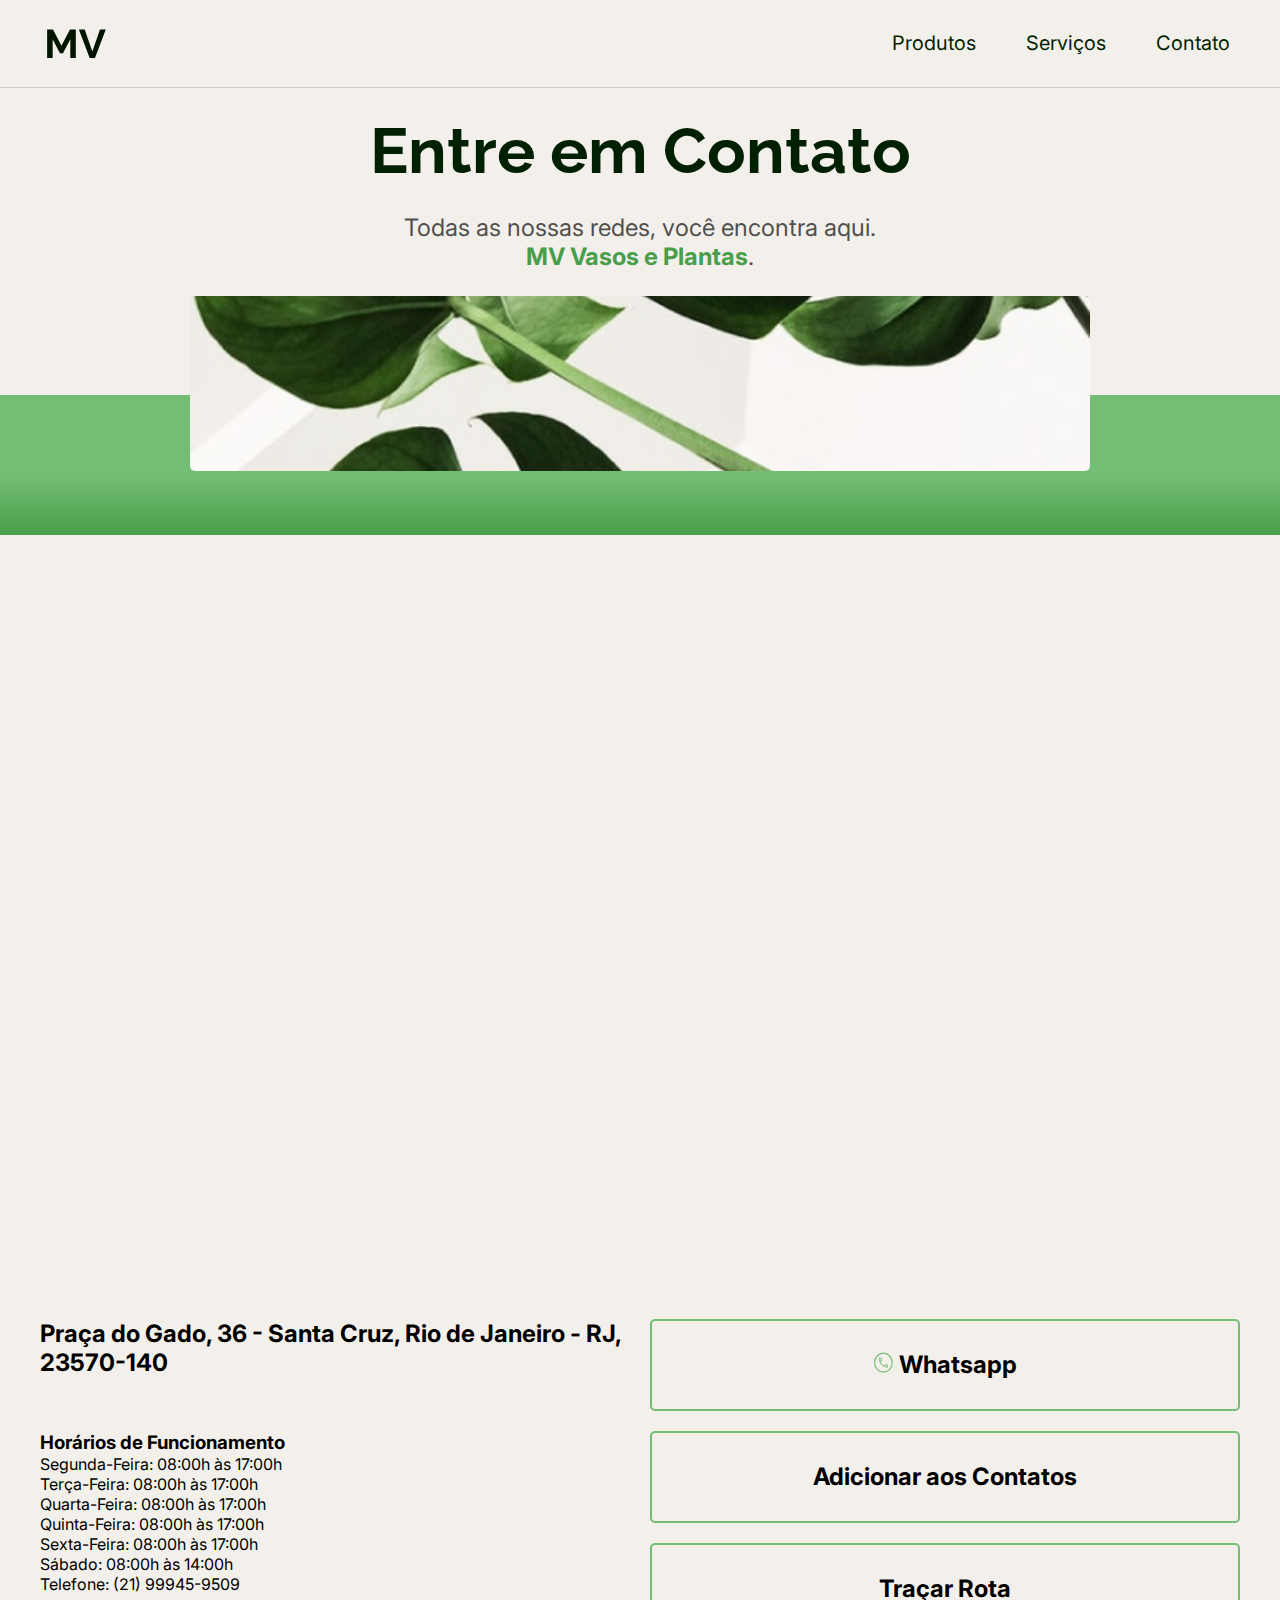
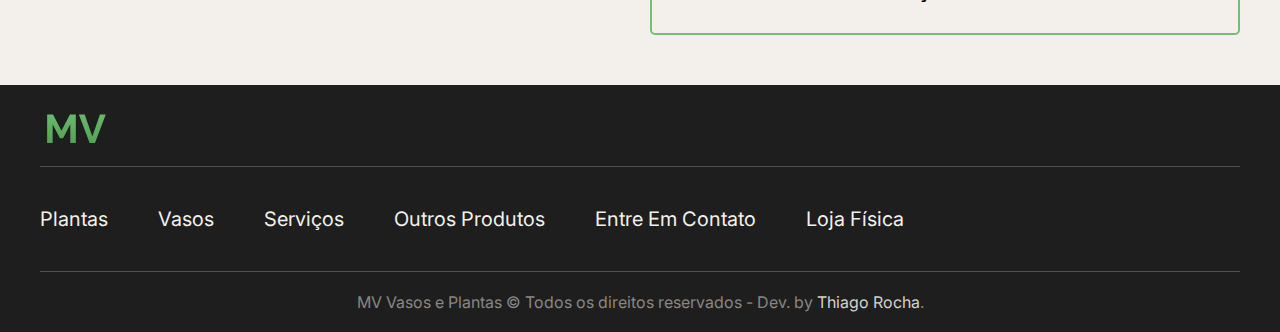
<file: contato.html>
<!DOCTYPE html>
<html lang="pt-br">

<head>
  <meta charset="UTF-8">
  <meta http-equiv="X-UA-Compatible" content="IE=edge">
  <meta name="viewport" content="width=device-width, initial-scale=1.0">
  <title>MV Vasos e Plantas - Outros Produtos</title>
  <link rel="stylesheet" href="./css/style.css">
  <link rel="shortcut icon" href="media/favcon-MV.svg" type="image/x-icon">
  <link rel="preconnect" href="https://fonts.googleapis.com">
  <link rel="preconnect" href="https://fonts.gstatic.com" crossorigin>
  <link href="https://fonts.googleapis.com/css2?family=Inter:wght@400;500;700&family=Raleway:wght@400;500;700&display=swap" rel="stylesheet">
</head>

<body>
  <header>
    <div class="header center">
      <picture class="image"><a href="./index.html"><img src="media/Logo-MV.svg" alt="Logo MV Vasos e Plantas"></a></picture>
      <nav id="nav">
        <button id="btn-mobile">Menu
          <span id="hamburger"></span>
        </button>
        <ul id="menu">
          <li data-dropdown>
            <a href="./index.html#produtos">Produtos</a>
            <ul class="dropdown-menu">
              <li><a href="./plantas.html">Plantas</a></li>
              <li><a href="./vasos.html">Vasos</a></li>
              <li><a href="./outros.html">Outros Produtos</a></li>
            </ul>
          </li>
          <li><a href="servicos.html">Serviços</a></li>
          <li><a href="contato.html">Contato</a></li>
        </ul>

        <ul id="menu-mobile">
          <li><a href="./plantas.html">Plantas</a></li>
          <li><a href="./vasos.html">Vasos</a></li>
          <li><a href="./outros.html">Outros Produtos</a></li>
          <li><a href="servicos.html">Serviços</a></li>
          <li><a href="contato.html">Contato</a></li>
        </ul>
      </nav>
    </div>
  </header>
  <section class="intro-bg">
    <div class="intro center">
      <h1>Entre em Contato</h1>
      <p>Todas as nossas redes, você encontra aqui.<br><strong>MV Vasos e Plantas</strong>.</p>
      <picture><img src="media/foto-index.jpg" alt="PLanta no fundo branco"></picture>
    </div>
  </section>
  <section class="verde-bg">
    <div class="verde center">
    </div>
  </section>
  <section class="contato center">
    <div class="mapa">
      <iframe src="https://www.google.com/maps/embed?pb=!1m18!1m12!1m3!1d3675.0407083208493!2d-43.6871804!3d-22.9118693!2m3!1f0!2f0!3f0!3m2!1i1024!2i768!4f13.1!3m3!1m2!1s0x9bfb13e79abc11%3A0x31d3f021589fa83!2sMV%20Vasos%20e%20Plantas!5e0!3m2!1spt-BR!2sbr!4v1666375161666!5m2!1spt-BR!2sbr" width="1200" height="680" style="border:0;" allowfullscreen="" loading="lazy" referrerpolicy="no-referrer-when-downgrade"></iframe>
    </div>

    <div class="contato-grid">
      <div class="endereco">
        <a target="_blank" href="https://goo.gl/maps/PfsKsEME7RUSa6EG8">Praça do Gado, 36 - Santa Cruz, Rio de Janeiro - RJ, 23570-140</a>
      </div>
      <div class="horarios">
        <h3>Horários de Funcionamento</h3>
        <ul>
          <li>Segunda-Feira: 08:00h às 17:00h</li>
          <li>Terça-Feira: 08:00h às 17:00h</li>
          <li>Quarta-Feira: 08:00h às 17:00h</li>
          <li>Quinta-Feira: 08:00h às 17:00h</li>
          <li>Sexta-Feira: 08:00h às 17:00h</li>
          <li>Sábado: 08:00h às 14:00h</li>
          <li class="tel-li">Telefone: (21) 99945-9509</li>
        </ul>
      </div>
      <div class="whatsapp">
        <a target="_blank" href="https://api.whatsapp.com/send/?phone=5521999459509&text&type=phone_number&app_absent=0"><span><img src="media/SVG/Whats.svg" alt="Whatsapp MV Vasos e Plantas"></span>Whatsapp</a>
      </div>
      <div class="telefone">
        <a href="tel:+5521999459509">Adicionar aos Contatos</a>
      </div>
      <div class="rota">
        <a target="_blank" href="https://www.google.com.br/maps/dir//MV+Vasos+e+Plantas,+Pra%C3%A7a+do+Gado,+36+-+Santa+Cruz,+Rio+de+Janeiro+-+RJ,+23570-140/@-22.9118693,-43.6871804,17z/">Traçar Rota</a>
      </div>
    </div>
  </section>


  <footer class="footer-bg">
    <div class="footer center">
      <picture><a href="./index.html"><img src="media/Logo-clara-MV.svg" alt="Logo MV Vasos e Plantas"></a></picture>
      <div class="lista-footer">
        <ul>
          <li><a href="./plantas.html">Plantas</a></li>
          <li><a href="./vasos.html">Vasos</a></li>
          <li><a href="./servicos.html">Serviços</a></li>
          <li><a href="./outros.html">Outros Produtos</a></li>
          <li><a href="./contato.html">Entre Em Contato</a></li>
          <li><a href="https://goo.gl/maps/WBYjyccFQ9yGr5Ek7">Loja Física</a></li>
        </ul>
      </div>
      <p>MV Vasos e Plantas © Todos os direitos reservados - Dev. by <a href="https://dithan.github.io/" target="_blank">Thiago Rocha</a>.</p>
    </div>
  </footer>
  <script src="js/script.js"></script>
</body>

</html>
</file>
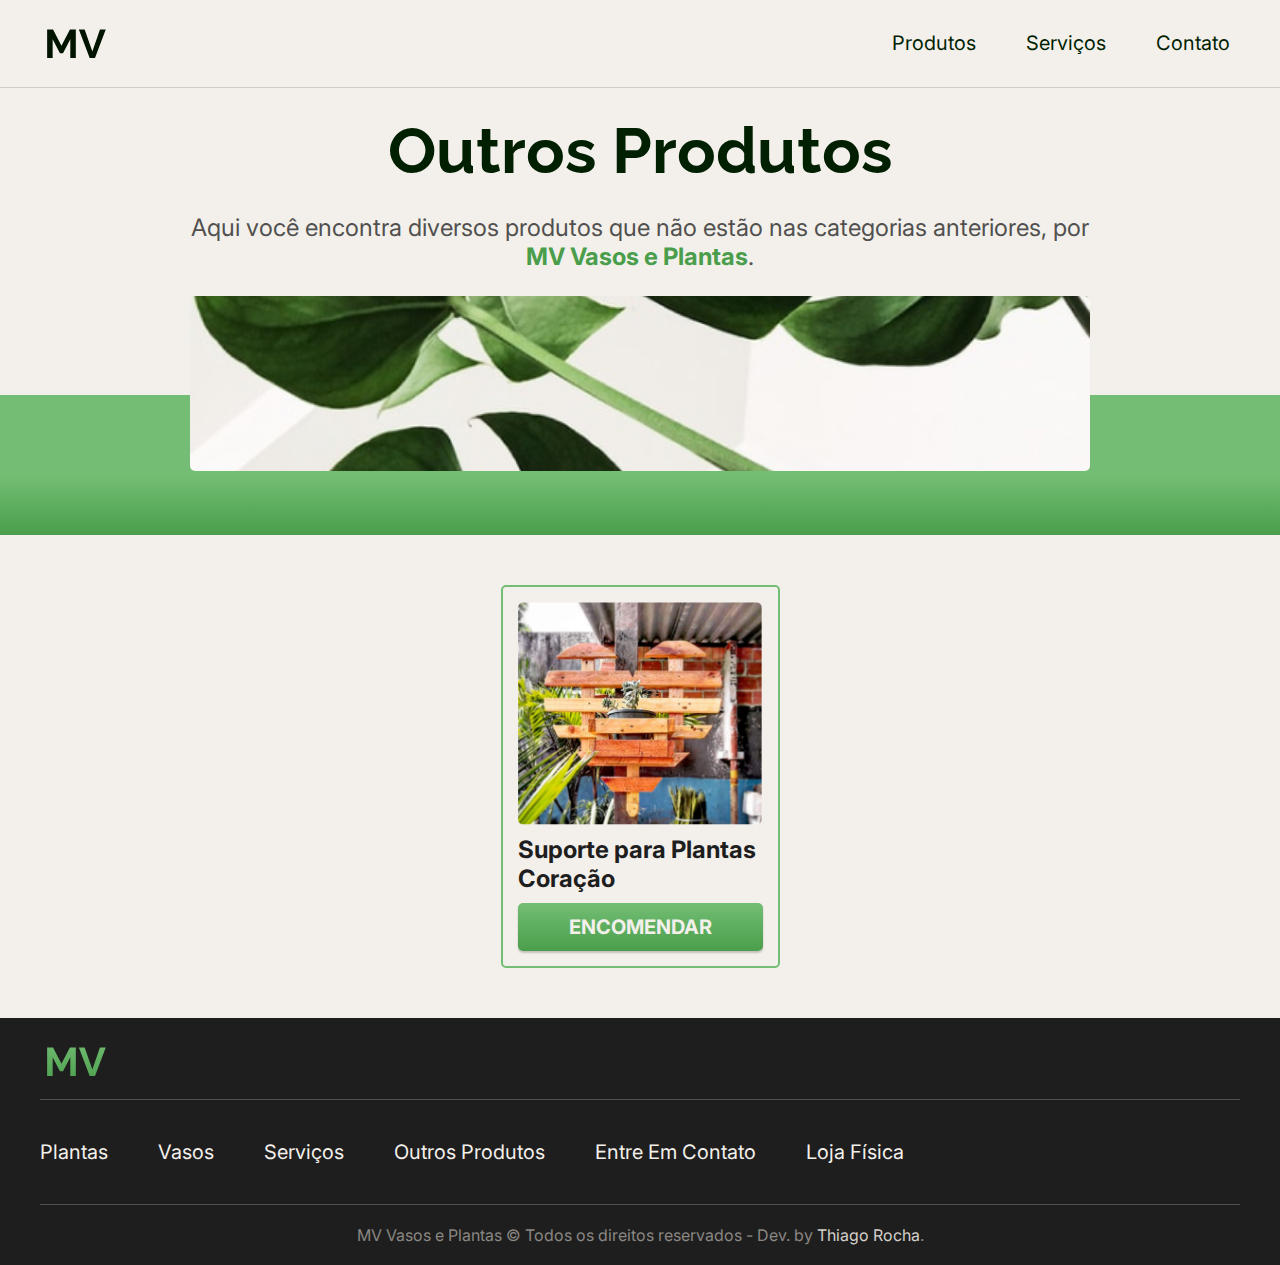
<file: outros.html>
<!DOCTYPE html>
<html lang="pt-br">

<head>
  <meta charset="UTF-8">
  <meta http-equiv="X-UA-Compatible" content="IE=edge">
  <meta name="viewport" content="width=device-width, initial-scale=1.0">
  <title>MV Vasos e Plantas - Outros Produtos</title>
  <link rel="stylesheet" href="./css/style.css">
  <link rel="shortcut icon" href="media/favcon-MV.svg" type="image/x-icon">
  <link rel="preconnect" href="https://fonts.googleapis.com">
  <link rel="preconnect" href="https://fonts.gstatic.com" crossorigin>
  <link href="https://fonts.googleapis.com/css2?family=Inter:wght@400;500;700&family=Raleway:wght@400;500;700&display=swap" rel="stylesheet">
</head>

<body>
  <header>
    <div class="header center">
      <picture class="image"><a href="./index.html"><img src="media/Logo-MV.svg" alt="Logo MV Vasos e Plantas"></a></picture>
      <nav id="nav">
        <button id="btn-mobile">Menu
          <span id="hamburger"></span>
        </button>
        <ul id="menu">
          <li data-dropdown>
            <a href="./index.html#produtos">Produtos</a>
            <ul class="dropdown-menu">
              <li><a href="./plantas.html">Plantas</a></li>
              <li><a href="./vasos.html">Vasos</a></li>
              <li><a href="./outros.html">Outros Produtos</a></li>
            </ul>
          </li>
          <li><a href="servicos.html">Serviços</a></li>
          <li><a href="contato.html">Contato</a></li>
        </ul>

        <ul id="menu-mobile">
          <li><a href="./plantas.html">Plantas</a></li>
          <li><a href="./vasos.html">Vasos</a></li>
          <li><a href="./outros.html">Outros Produtos</a></li>
          <li><a href="servicos.html">Serviços</a></li>
          <li><a href="contato.html">Contato</a></li>
        </ul>
      </nav>
    </div>
  </header>
  <section class="intro-bg">
    <div class="intro center">
      <h1>Outros Produtos</h1>
      <p>Aqui você encontra diversos produtos que não estão nas categorias anteriores, por<br><strong>MV Vasos e Plantas</strong>.</p>
      <picture><img src="media/foto-index.jpg" alt="PLanta no fundo branco"></picture>
    </div>
  </section>
  <section class="verde-bg">
    <div class="verde center">
    </div>
  </section>
  <section class="produtos-bg">
    <div class="produtos center">
      <div class="produto">
        <picture><img src="media/outros-produtos/suporte-vaso-coracao.png" alt="Suporte para Plantas Coração"></picture>
        <h3>Suporte para Plantas Coração</h3>
        <a class="button produto-button" href="https://wa.me/5521999459509?text=Olá,%20gostaria%20de%20encomendar%20Suporte%20para%20Plantas%20Coração">ENCOMENDAR</a>
      </div>

      <!-- <div class="produto">
        <picture><img src="media/outros-produtos/Terra.jpg" alt="Terra"></picture>
        <h3>Terra 2 Nome</h3>
        <a class="button produto-button" href="#">ENCOMENDAR</a>
      </div> -->

    </div>
  </section>
  <footer class="footer-bg">
    <div class="footer center">
      <picture><a href="./index.html"><img src="media/Logo-clara-MV.svg" alt="Logo MV Vasos e Plantas"></a></picture>
      <div class="lista-footer">
        <ul>
          <li><a href="./plantas.html">Plantas</a></li>
          <li><a href="./vasos.html">Vasos</a></li>
          <li><a href="./servicos.html">Serviços</a></li>
          <li><a href="./outros.html">Outros Produtos</a></li>
          <li><a href="#">Entre Em Contato</a></li>
          <li><a href="#">Loja Física</a></li>
        </ul>
      </div>
      <p>MV Vasos e Plantas © Todos os direitos reservados - Dev. by <a href="https://dithan.github.io/" target="_blank">Thiago Rocha</a>.</p>
    </div>
  </footer>
  <script src="js/script.js"></script>
</body>

</html>
</file>
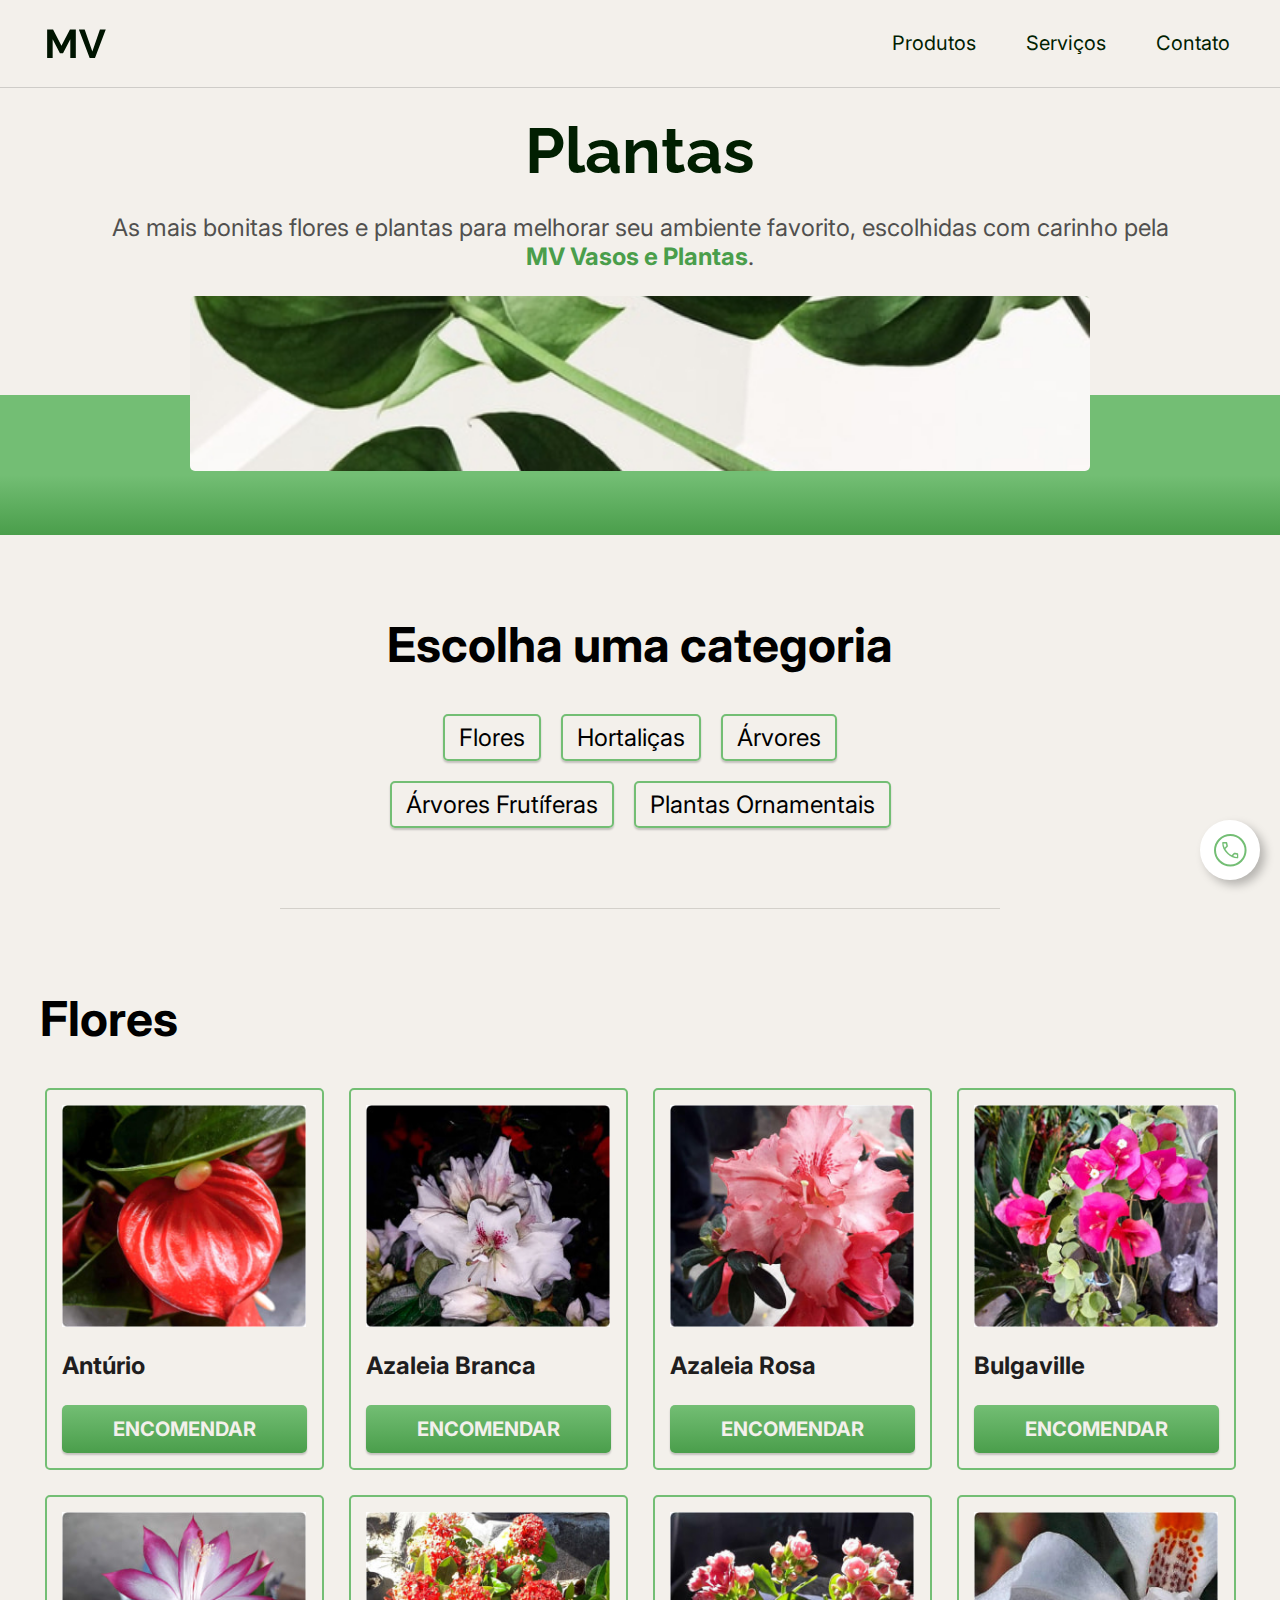
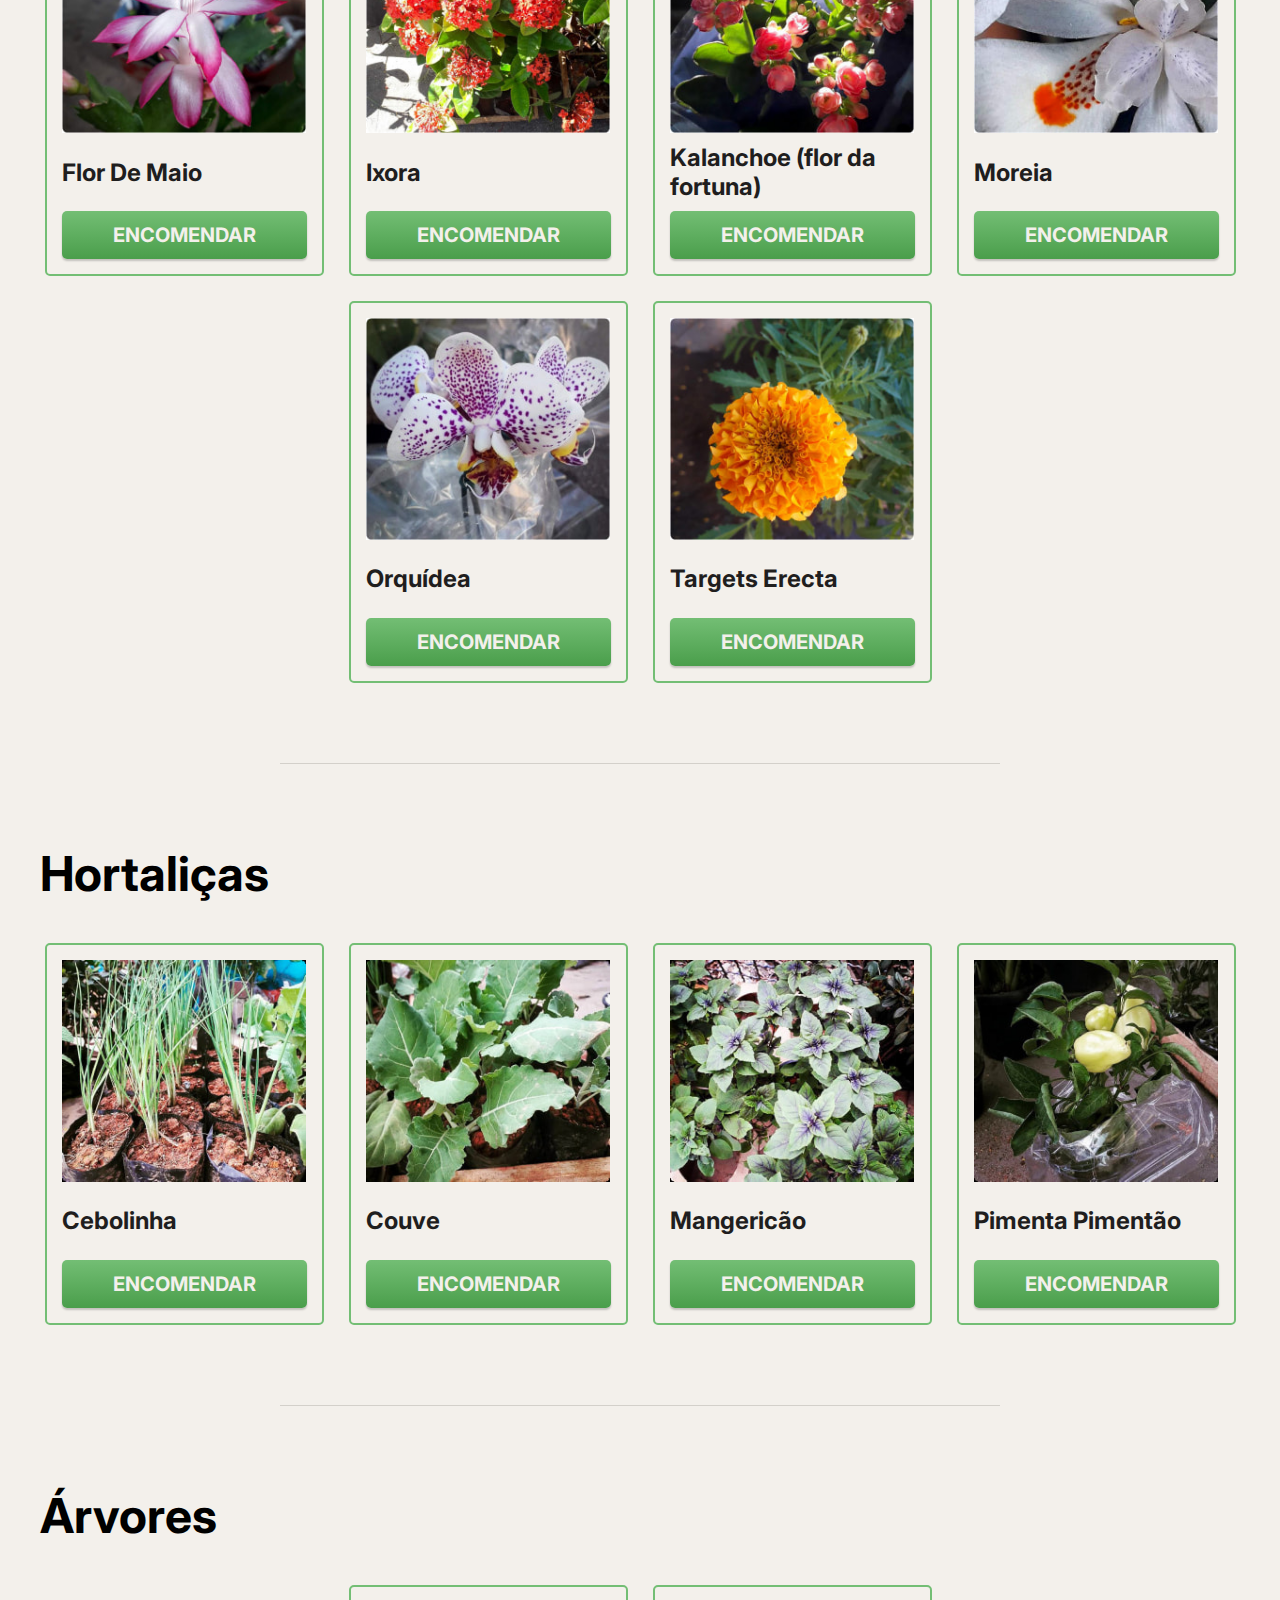
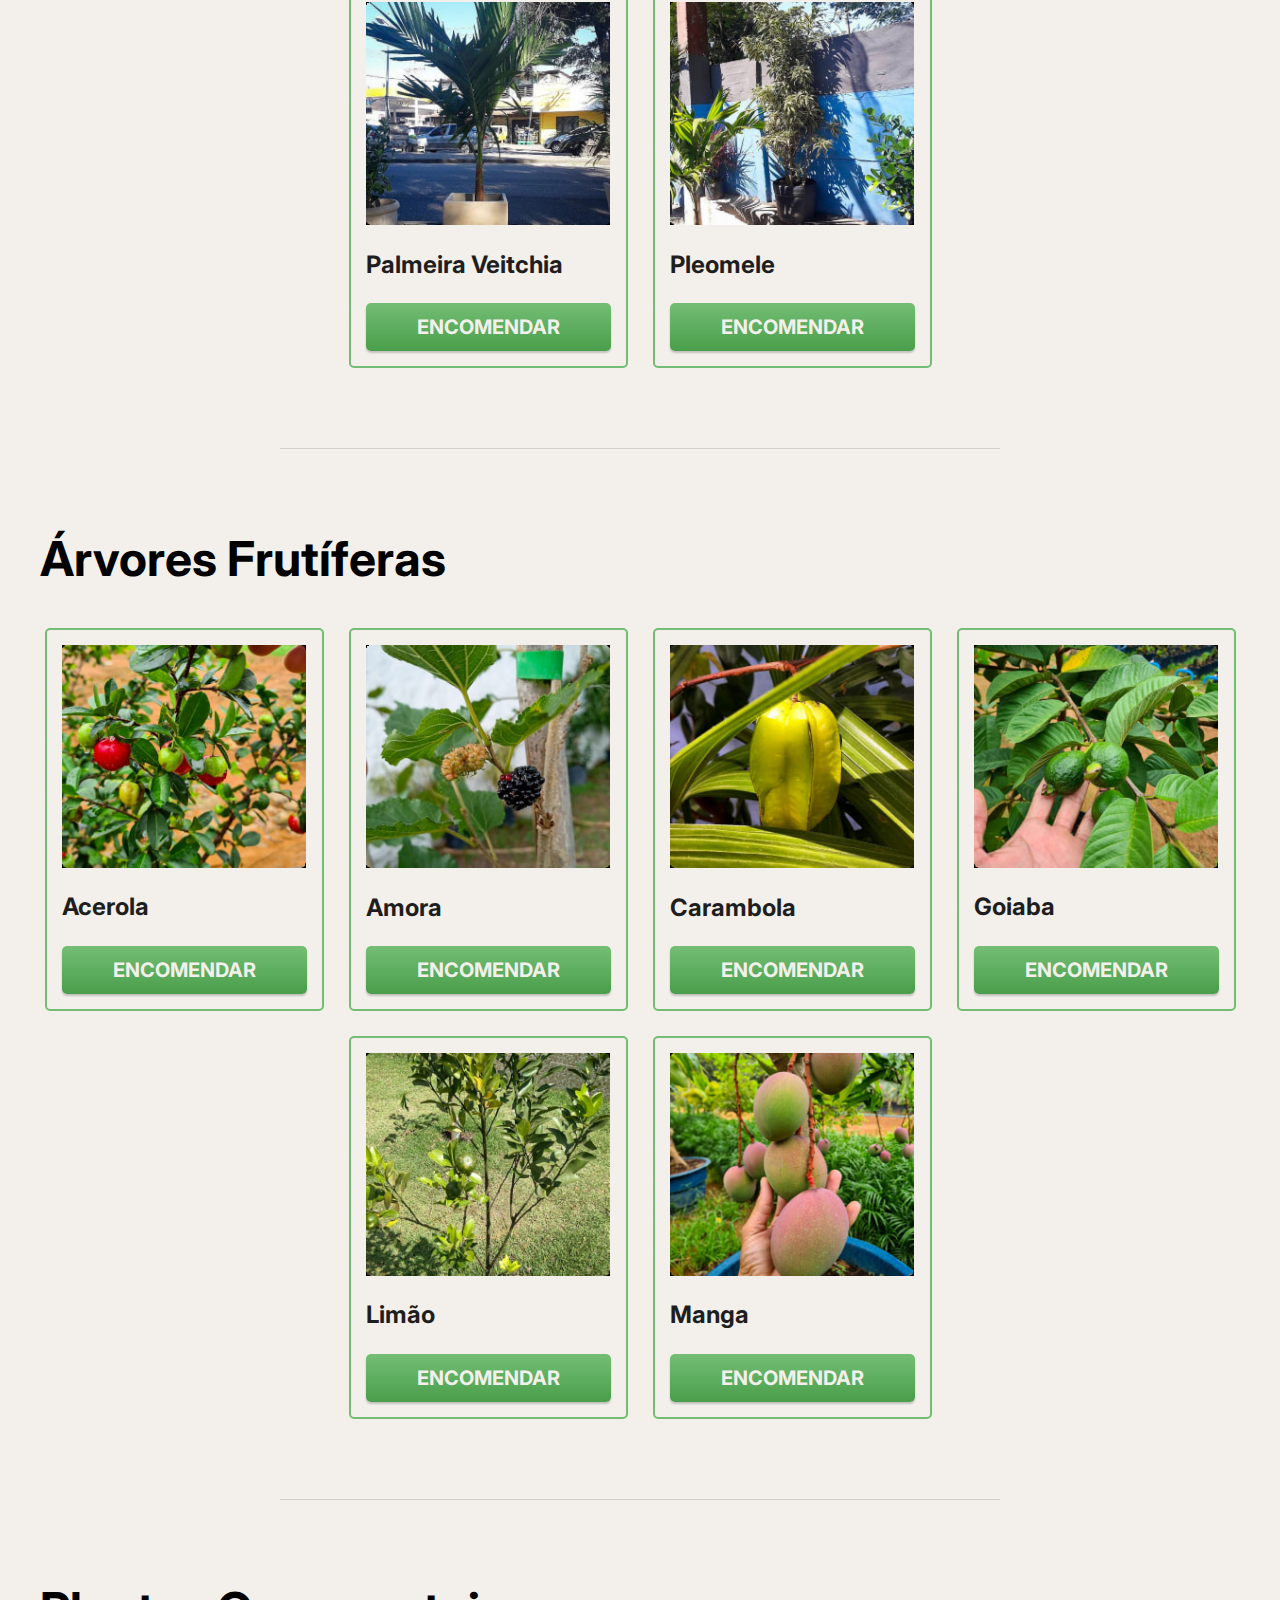
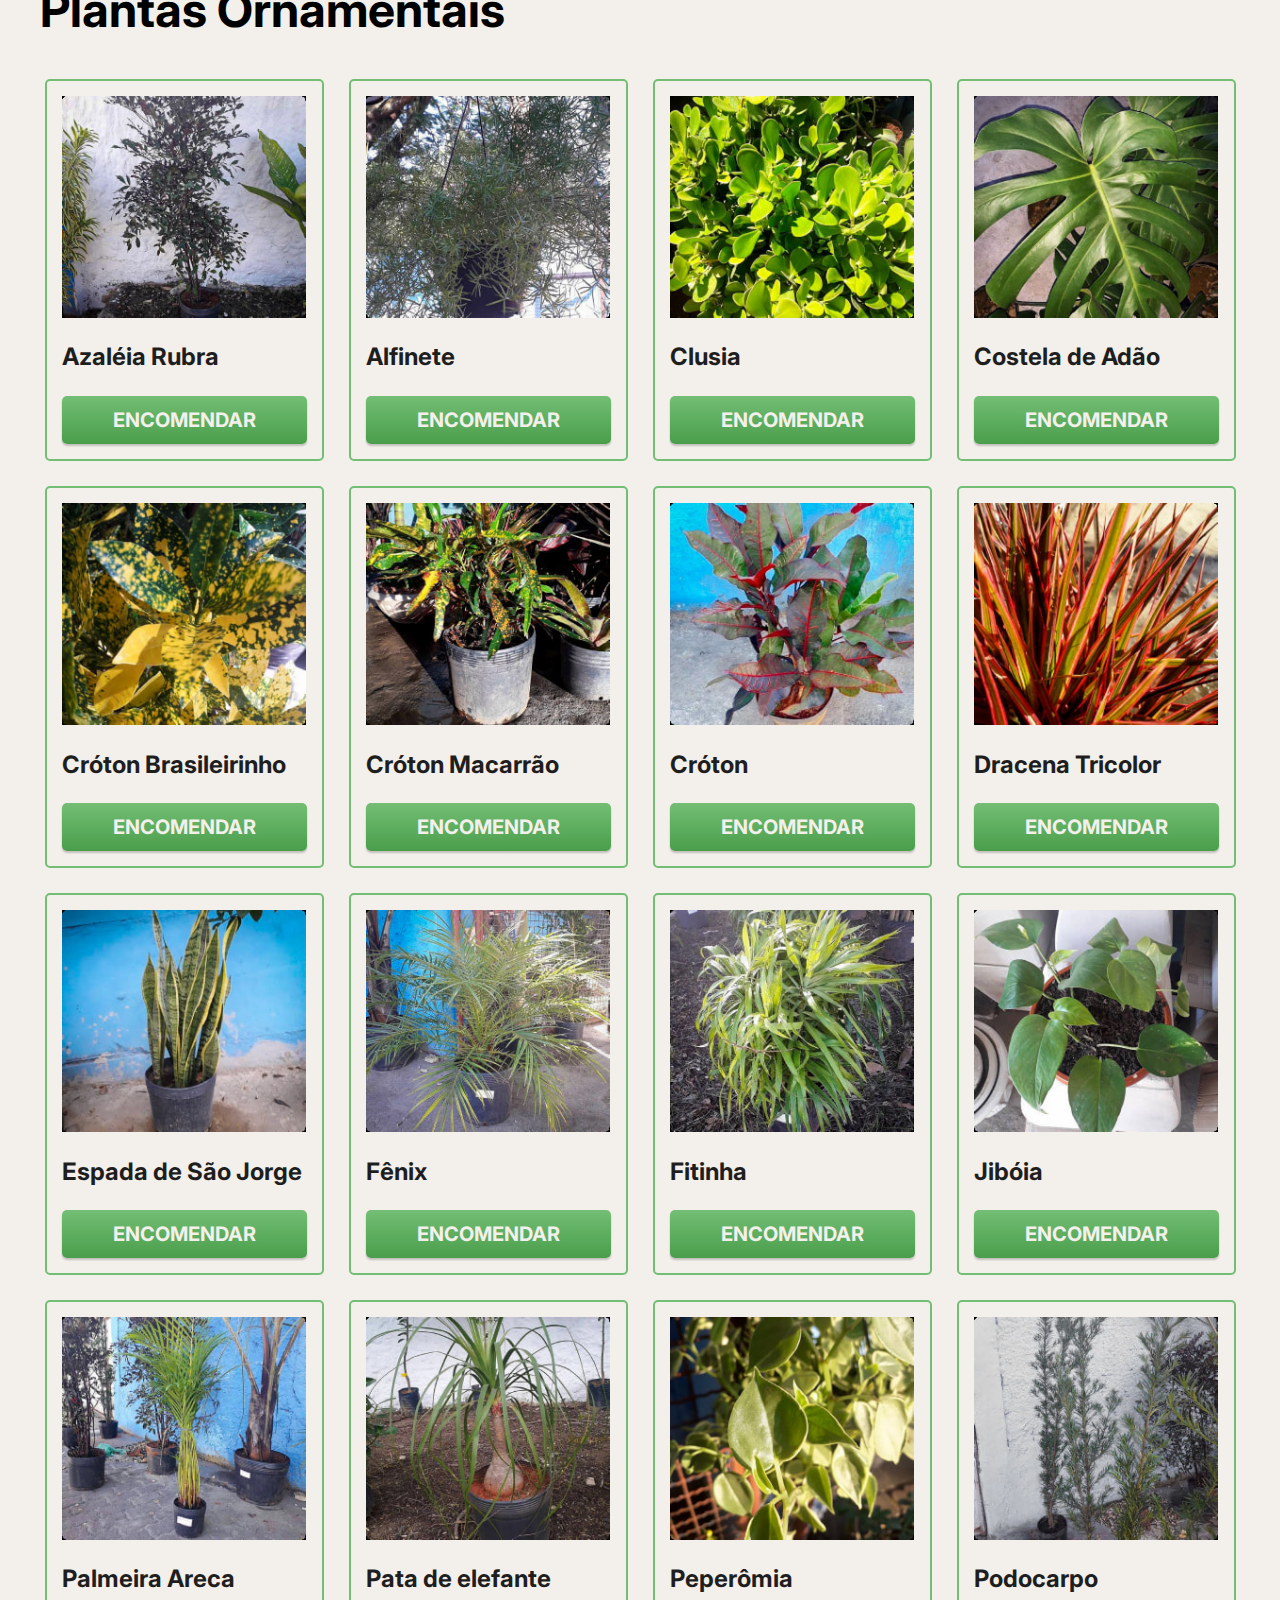
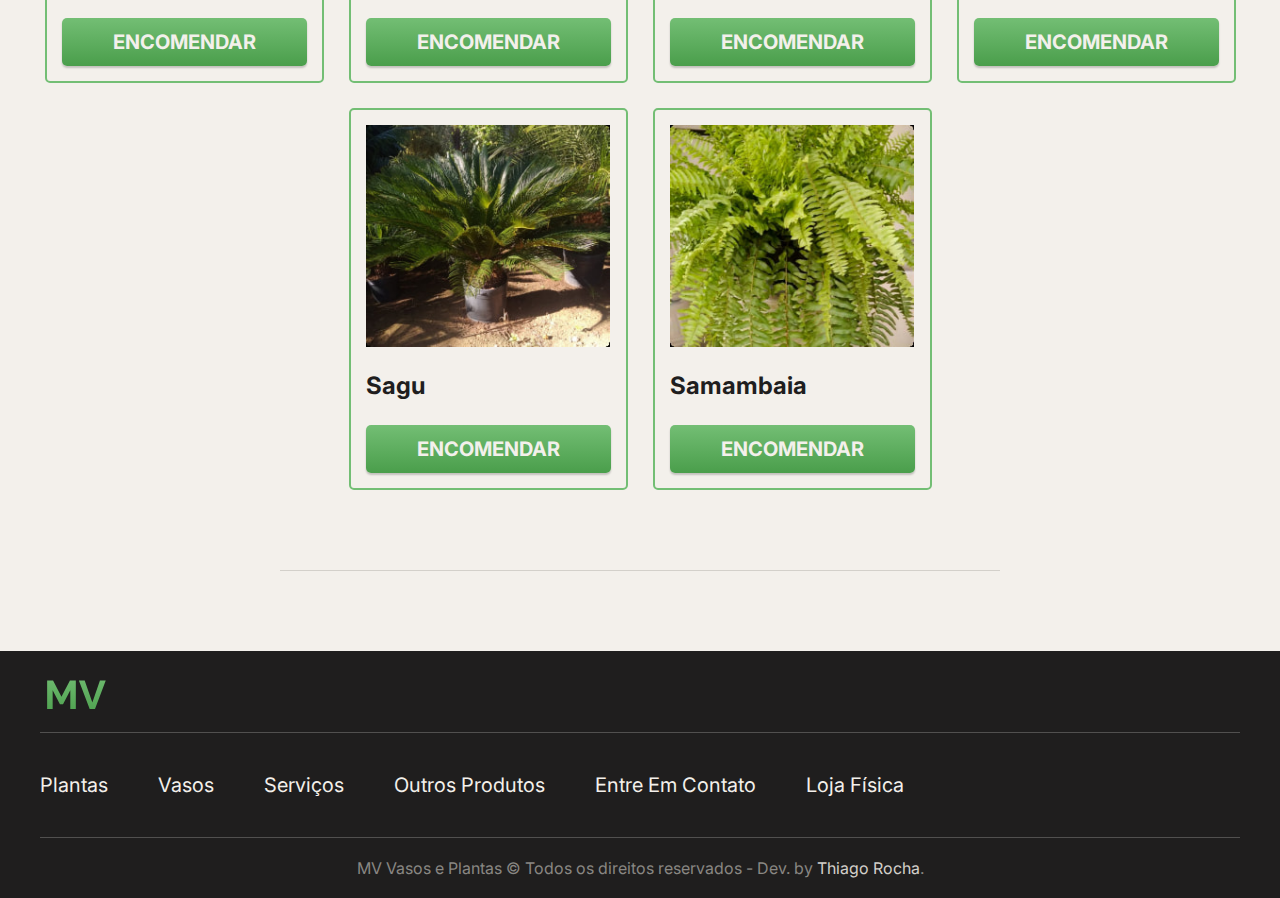
<file: plantas.html>
<!DOCTYPE html>
<html lang="pt-br">

<head>
  <meta charset="UTF-8">
  <meta http-equiv="X-UA-Compatible" content="IE=edge">
  <meta name="viewport" content="width=device-width, initial-scale=1.0">
  <title>MV Vasos e Plantas - Plantas</title>
  <link rel="stylesheet" href="./css/style.css">
  <link rel="shortcut icon" href="media/favcon-MV.svg" type="image/x-icon">
  <link rel="preconnect" href="https://fonts.googleapis.com">
  <link rel="preconnect" href="https://fonts.gstatic.com" crossorigin>
  <link href="https://fonts.googleapis.com/css2?family=Inter:wght@400;500;700&family=Raleway:wght@400;500;700&display=swap" rel="stylesheet">
</head>

<body>
  <header>
    <div class="header center">
      <picture class="image"><a href="./index.html"><img src="media/Logo-MV.svg" alt="Logo MV Vasos e Plantas"></a></picture>
      <nav id="nav">
        <button id="btn-mobile">Menu
          <span id="hamburger"></span>
        </button>
        <ul id="menu">
          <li data-dropdown>
            <a href="./index.html#produtos">Produtos</a>
            <ul class="dropdown-menu">
              <li><a href="./plantas.html">Plantas</a></li>
              <li><a href="./vasos.html">Vasos</a></li>
              <li><a href="./outros.html">Outros Produtos</a></li>
            </ul>
          </li>
          <li><a href="servicos.html">Serviços</a></li>
          <li><a href="contato.html">Contato</a></li>
        </ul>

        <ul id="menu-mobile">
          <li><a href="./plantas.html">Plantas</a></li>
          <li><a href="./vasos.html">Vasos</a></li>
          <li><a href="./outros.html">Outros Produtos</a></li>
          <li><a href="servicos.html">Serviços</a></li>
          <li><a href="contato.html">Contato</a></li>
        </ul>
      </nav>
    </div>
  </header>
  <section class="intro-bg">
    <div class="intro center">
      <h1>Plantas</h1>
      <p>As mais bonitas flores e plantas para melhorar seu ambiente favorito, escolhidas com carinho pela <br><strong>MV Vasos e Plantas</strong>.</p>
      <picture><img src="media/foto-index.jpg" alt="PLanta no fundo branco"></picture>
    </div>
  </section>
  <section class="verde-bg">
    <div class="verde center">
    </div>
  </section>
  <section class="plantas-categorias center">
    <h2>Escolha uma categoria</h2>
    <div class="plantas-escolha">
      <a href="#flores">Flores</a>
      <a href="#hortalicas">Hortaliças</a>
      <a href="#arvores">Árvores</a>
      <a href="#frutiferas">Árvores Frutíferas</a>
      <a href="#ornamentais">Plantas Ornamentais</a>
    </div>
  </section>
  <section class="plantas-categoria center" id="flores">
    <h2>Flores</h2>
    <div class="produtos">
      <div class="produto">
        <picture><img src="media/plantas-produtos/flores/Anturio2.jpg" alt="Antúrio"></picture>
        <h3>Antúrio</h3>
        <a class="button produto-button" href="https://wa.me/5521999459509?text=Olá,%20gostaria%20de%20encomendar%20a%20flor%20Antúrio">ENCOMENDAR</a>
      </div>

      <div class="produto">
        <picture><img src="media/plantas-produtos/flores/AzaleiaBranca.jpg" alt="Azaleia Branca"></picture>
        <h3>Azaleia Branca</h3>
        <a class="button produto-button" href="https://wa.me/5521999459509?text=Olá,%20gostaria%20de%20encomendar%20a%20flor%20Azaléia%20Branca">ENCOMENDAR</a>
      </div>

      <div class="produto">
        <picture><img src="media/plantas-produtos/flores/AzaleiaRosa.jpg" alt="Azaleia Rosa"></picture>
        <h3>Azaleia Rosa</h3>
        <a class="button produto-button" href="https://wa.me/5521999459509?text=Olá,%20gostaria%20de%20encomendar%20a%20flor%20Azaleia%20Rosa">ENCOMENDAR</a>
      </div>

      <div class="produto">
        <picture><img src="media/plantas-produtos/flores/Bulgaville.jpg" alt="Bulgaville"></picture>
        <h3>Bulgaville</h3>
        <a class="button produto-button" href="https://wa.me/5521999459509?text=Olá,%20gostaria%20de%20encomendar%20a%20flor%20Bulgaville">ENCOMENDAR</a>
      </div>

      <div class="produto">
        <picture><img src="media/plantas-produtos/flores/FlorDeMaio.jpg" alt="Flor De Maio"></picture>
        <h3>Flor De Maio</h3>
        <a class="button produto-button" href="https://wa.me/5521999459509?text=Olá,%20gostaria%20de%20encomendar%20a%20Flor%20de%20Maio">ENCOMENDAR</a>
      </div>

      <div class="produto">
        <picture><img src="media/plantas-produtos/flores/Ixoria.jpg" alt="Ixora"></picture>
        <h3>Ixora</h3>
        <a class="button produto-button" href="https://wa.me/5521999459509?text=Olá,%20gostaria%20de%20encomendar%20a%20flor%20Ixora">ENCOMENDAR</a>
      </div>

      <div class="produto">
        <picture><img src="media/plantas-produtos/flores/Kalanchoe(flor-da-fortuna).jpg" alt="Kalanchoe (flor da fortuna)"></picture>
        <h3>Kalanchoe (flor da fortuna)</h3>
        <a class="button produto-button" href="https://wa.me/5521999459509?text=Olá,%20gostaria%20de%20encomendar%20a%20flor%20Kalanchoe">ENCOMENDAR</a>
      </div>

      <div class="produto">
        <picture><img src="media/plantas-produtos/flores/Moreia.jpg" alt="Moreia"></picture>
        <h3>Moreia</h3>
        <a class="button produto-button" href="https://wa.me/5521999459509?text=Olá,%20gostaria%20de%20encomendar%20a%20flor%20Moreia">ENCOMENDAR</a>
      </div>

      <div class="produto">
        <picture><img src="media/plantas-produtos/flores/Orquideas.jpg" alt="Orquídea"></picture>
        <h3>Orquídea</h3>
        <a class="button produto-button" href="https://wa.me/5521999459509?text=Olá,%20gostaria%20de%20encomendar%20a%20flor%20Orquídea">ENCOMENDAR</a>
      </div>

      <div class="produto">
        <picture><img src="media/plantas-produtos/flores/TargetsErecta.jpg" alt="Targets Erecta"></picture>
        <h3>Targets Erecta</h3>
        <a class="button produto-button" href="https://wa.me/5521999459509?text=Olá,%20gostaria%20de%20encomendar%20a%20flor%20Targets%20Erecta">ENCOMENDAR</a>
      </div>

      <!-- <div class="produto">
        <picture><img src="media/plantas-produtos/flores/" alt="Vaso 1"></picture>
        <h3>Flor Nome</h3>
        <a class="button produto-button" href="#">ENCOMENDAR</a>
      </div> -->

  </section>

  <section class="plantas-categoria center" id="hortalicas">
    <h2>Hortaliças</h2>
    <div class="produtos">
      <div class="produto">
        <picture><img src="media/plantas-produtos/hortalicas/alho-poro.jpg" alt="Cebolinha"></picture>
        <h3>Cebolinha</h3>
        <a class="button produto-button" href="https://wa.me/5521999459509?text=Olá,%20gostaria%20de%20encomendar%20a%20hortaliça%20Cebolinha">ENCOMENDAR</a>
      </div>

      <div class="produto">
        <picture><img src="media/plantas-produtos/hortalicas/couve.jpg" alt="Couve"></picture>
        <h3>Couve</h3>
        <a class="button produto-button" href="https://wa.me/5521999459509?text=Olá,%20gostaria%20de%20encomendar%20a%20hortaliça%20Couve">ENCOMENDAR</a>
      </div>

      <div class="produto">
        <picture><img src="media/plantas-produtos/hortalicas/mangericao.jpg" alt="Mangericão"></picture>
        <h3>Mangericão</h3>
        <a class="button produto-button" href="https://wa.me/5521999459509?text=Olá,%20gostaria%20de%20encomendar%20a%20hortaliça%20Margericão">ENCOMENDAR</a>
      </div>

      <div class="produto">
        <picture><img src="media/plantas-produtos/hortalicas/pimenta-pimentao.jpg" alt="Pimenta Pimentão"></picture>
        <h3>Pimenta Pimentão</h3>
        <a class="button produto-button" href="https://wa.me/5521999459509?text=Olá,%20gostaria%20de%20encomendar%20a%20hortaliça%20Pimenta%20Pimentão">ENCOMENDAR</a>
      </div>

      <!-- <div class="produto">
        <picture><img src="media/plantas-produtos/flores/vaso-1.jpg" alt="Vaso 1"></picture>
        <h3>Hortaliça Nome</h3>
        <a class="button produto-button" href="#">ENCOMENDAR</a>
      </div> -->
    </div>
  </section>

  <section class="plantas-categoria center" id="arvores">
    <h2>Árvores</h2>
    <div class="produtos">
      <div class="produto">
        <picture><img src="media/plantas-produtos/arvores/palmeira-veitchia.jpg" alt="Palmeira Veitchia"></picture>
        <h3>Palmeira Veitchia</h3>
        <a class="button produto-button" href="https://wa.me/5521999459509?text=Olá,%20gostaria%20de%20encomendar%20a%20Árvore%20Palmeira%20Veitchia">ENCOMENDAR</a>
      </div>

      <div class="produto">
        <picture><img src="media/plantas-produtos/arvores/pleomele.jpg" alt="Pleomele"></picture>
        <h3>Pleomele</h3>
        <a class="button produto-button" href="https://wa.me/5521999459509?text=Olá,%20gostaria%20de%20encomendar%20a%20Árvore%20Pleomele">ENCOMENDAR</a>
      </div>

      <!-- <div class="produto">
        <picture><img src="media/plantas-produtos/flores/vaso-1.jpg" alt="Vaso 1"></picture>
        <h3>Árvore Nativa Nome</h3>
        <a class="button produto-button" href="#">ENCOMENDAR</a>
      </div> -->
    </div>
  </section>

  <section class="plantas-categoria center" id="frutiferas">
    <h2>Árvores Frutíferas</h2>
    <div class="produtos">

      <div class="produto">
        <picture><img src="media/plantas-produtos/arvores-frutiferas/acerola.jpg" alt="Acerola"></picture>
        <h3>Acerola</h3>
        <a class="button produto-button" href="https://wa.me/5521999459509?text=Olá,%20gostaria%20de%20encomendar%20a%20Árvore%20Frutífera%20de%20Acerola">ENCOMENDAR</a>
      </div>

      <div class="produto">
        <picture><img src="media/plantas-produtos/arvores-frutiferas/amora.jpg" alt="Amora"></picture>
        <h3>Amora</h3>
        <a class="button produto-button" href="https://wa.me/5521999459509?text=Olá,%20gostaria%20de%20encomendar%20a%20Árvore%20Frutífera%20de%20Amora">ENCOMENDAR</a>
      </div>

      <div class="produto">
        <picture><img src="media/plantas-produtos/arvores-frutiferas/carambola.jpg" alt="Carambola"></picture>
        <h3>Carambola</h3>
        <a class="button produto-button" href="https://wa.me/5521999459509?text=Olá,%20gostaria%20de%20encomendar%20a%20Árvore%20Frutífera%20de%20Carambola">ENCOMENDAR</a>
      </div>

      <div class="produto">
        <picture><img src="media/plantas-produtos/arvores-frutiferas/goiaba.jpg" alt="Goiaba"></picture>
        <h3>Goiaba</h3>
        <a class="button produto-button" href="https://wa.me/5521999459509?text=Olá,%20gostaria%20de%20encomendar%20a%20Árvore%20Frutífera%20de%20Goiaba">ENCOMENDAR</a>
      </div>

      <div class="produto">
        <picture><img src="media/plantas-produtos/arvores-frutiferas/limao.jpg" alt="Limão"></picture>
        <h3>Limão</h3>
        <a class="button produto-button" href="https://wa.me/5521999459509?text=Olá,%20gostaria%20de%20encomendar%20a%20Árvore%20Frutífera%20de%20Limão">ENCOMENDAR</a>
      </div>

      <div class="produto">
        <picture><img src="media/plantas-produtos/arvores-frutiferas/manga.jpg" alt="Manga"></picture>
        <h3>Manga</h3>
        <a class="button produto-button" href="https://wa.me/5521999459509?text=Olá,%20gostaria%20de%20encomendar%20a%20Árvore%20Frutífera%20de%20Manga">ENCOMENDAR</a>
      </div>

      <!-- <div class="produto">
        <picture><img src="media/plantas-produtos/arvores-frutiferas/acerola.jpg" alt="Acerola"></picture>
        <h3>Acerola</h3>
        <a class="button produto-button" href="https://wa.me/5521999459509?text=Olá,%20gostaria%20de%20encomendar%20a%20Árvore%20Frutífera%20Acerola">ENCOMENDAR</a>
      </div> -->
    </div>
  </section>

  <section class="plantas-categoria plantas-categoria-last center" id="ornamentais">
    <h2>Plantas Ornamentais</h2>
    <div class="produtos">
      <div class="produto">
        <picture><img src="media/plantas-produtos/plantas-ornamentais/aleia-rubra.jpg" alt="Azaléia Rubra"></picture>
        <h3>Azaléia Rubra</h3>
        <a class="button produto-button" href="https://wa.me/5521999459509?text=Olá,%20gostaria%20de%20encomendar%20a%20Planta%20Azaléia%20Rubra">ENCOMENDAR</a>
      </div>

      <div class="produto">
        <picture><img src="media/plantas-produtos/plantas-ornamentais/alfinete.jpg" alt="Alfinete"></picture>
        <h3>Alfinete</h3>
        <a class="button produto-button" href="https://wa.me/5521999459509?text=Olá,%20gostaria%20de%20encomendar%20a%20Planta%20Alfinete">ENCOMENDAR</a>
      </div>

      <div class="produto">
        <picture><img src="media/plantas-produtos/plantas-ornamentais/clusia.jpg" alt="Clusia"></picture>
        <h3>Clusia</h3>
        <a class="button produto-button" href="https://wa.me/5521999459509?text=Olá,%20gostaria%20de%20encomendar%20a%20Planta%20Clusia">ENCOMENDAR</a>
      </div>

      <div class="produto">
        <picture><img src="media/plantas-produtos/plantas-ornamentais/costela-de-adao.jpg" alt="Costela de Adão"></picture>
        <h3>Costela de Adão</h3>
        <a class="button produto-button" href="https://wa.me/5521999459509?text=Olá,%20gostaria%20de%20encomendar%20a%20Planta%20Costela%20de%20Adão">ENCOMENDAR</a>
      </div>

      <div class="produto">
        <picture><img src="media/plantas-produtos/plantas-ornamentais/croton-brasileirinho.jpg" alt="Cróton Brasileirinho"></picture>
        <h3>Cróton Brasileirinho</h3>
        <a class="button produto-button" href="https://wa.me/5521999459509?text=Olá,%20gostaria%20de%20encomendar%20a%20Planta%20Cróton%20Brasileirinho">ENCOMENDAR</a>
      </div>

      <div class="produto">
        <picture><img src="media/plantas-produtos/plantas-ornamentais/croton-macarrao.jpg" alt="Cróton Macarrão"></picture>
        <h3>Cróton Macarrão</h3>
        <a class="button produto-button" href="https://wa.me/5521999459509?text=Olá,%20gostaria%20de%20encomendar%20a%20Planta%20Cróton%20Macarrão">ENCOMENDAR</a>
      </div>

      <div class="produto">
        <picture><img src="media/plantas-produtos/plantas-ornamentais/croton.jpg" alt="Cróton"></picture>
        <h3>Cróton</h3>
        <a class="button produto-button" href="https://wa.me/5521999459509?text=Olá,%20gostaria%20de%20encomendar%20a%20Planta%20Cróton">ENCOMENDAR</a>
      </div>

      <div class="produto">
        <picture><img src="media/plantas-produtos/plantas-ornamentais/dracena-tricolor.jpg" alt="Dracena Tricolor"></picture>
        <h3>Dracena Tricolor</h3>
        <a class="button produto-button" href="https://wa.me/5521999459509?text=Olá,%20gostaria%20de%20encomendar%20a%20Planta%20Dracena%20Tricolor">ENCOMENDAR</a>
      </div>

      <div class="produto">
        <picture><img src="media/plantas-produtos/plantas-ornamentais/espada-de-sao-jorge.jpg" alt="Espada de São Jorge"></picture>
        <h3>Espada de São Jorge</h3>
        <a class="button produto-button" href="https://wa.me/5521999459509?text=Olá,%20gostaria%20de%20encomendar%20a%20Planta%20Espada%20de%20São%20Jorge">ENCOMENDAR</a>
      </div>

      <div class="produto">
        <picture><img src="media/plantas-produtos/plantas-ornamentais/fenix.jpg" alt="Fênix"></picture>
        <h3>Fênix</h3>
        <a class="button produto-button" href="https://wa.me/5521999459509?text=Olá,%20gostaria%20de%20encomendar%20a%20Planta%20Fênix">ENCOMENDAR</a>
      </div>

      <div class="produto">
        <picture><img src="media/plantas-produtos/plantas-ornamentais/fitinha.jpg" alt="Fitinha"></picture>
        <h3>Fitinha</h3>
        <a class="button produto-button" href="https://wa.me/5521999459509?text=Olá,%20gostaria%20de%20encomendar%20a%20Planta%20Fitinha">ENCOMENDAR</a>
      </div>

      <div class="produto">
        <picture><img src="media/plantas-produtos/plantas-ornamentais/jiboia.jpg" alt="Jibóia"></picture>
        <h3>Jibóia</h3>
        <a class="button produto-button" href="https://wa.me/5521999459509?text=Olá,%20gostaria%20de%20encomendar%20a%20Planta%20Jibóia">ENCOMENDAR</a>
      </div>

      <div class="produto">
        <picture><img src="media/plantas-produtos/plantas-ornamentais/palmeira-areca.jpg" alt="Palmeira Areca"></picture>
        <h3>Palmeira Areca</h3>
        <a class="button produto-button" href="https://wa.me/5521999459509?text=Olá,%20gostaria%20de%20encomendar%20a%20Planta%20Palmeira%20Areca">ENCOMENDAR</a>
      </div>

      <div class="produto">
        <picture><img src="media/plantas-produtos/plantas-ornamentais/pata-de-elefante.jpg" alt="Pata de Elefante"></picture>
        <h3>Pata de elefante</h3>
        <a class="button produto-button" href="https://wa.me/5521999459509?text=Olá,%20gostaria%20de%20encomendar%20a%20Planta%20Pata%20de%20Elefante">ENCOMENDAR</a>
      </div>

      <div class="produto">
        <picture><img src="media/plantas-produtos/plantas-ornamentais/peperomia.jpg" alt="Peperômia"></picture>
        <h3>Peperômia</h3>
        <a class="button produto-button" href="https://wa.me/5521999459509?text=Olá,%20gostaria%20de%20encomendar%20a%20Planta%20Peperômia">ENCOMENDAR</a>
      </div>

      <div class="produto">
        <picture><img src="media/plantas-produtos/plantas-ornamentais/podocarpo.jpg" alt="Podocarpo"></picture>
        <h3>Podocarpo</h3>
        <a class="button produto-button" href="https://wa.me/5521999459509?text=Olá,%20gostaria%20de%20encomendar%20a%20Planta%20Podocarpo">ENCOMENDAR</a>
      </div>

      <div class="produto">
        <picture><img src="media/plantas-produtos/plantas-ornamentais/sagu.jpg" alt="Sagu"></picture>
        <h3>Sagu</h3>
        <a class="button produto-button" href="https://wa.me/5521999459509?text=Olá,%20gostaria%20de%20encomendar%20a%20Planta%20Sagu">ENCOMENDAR</a>
      </div>

      <div class="produto">
        <picture><img src="media/plantas-produtos/plantas-ornamentais/samambaia.jpg" alt="Samambaia"></picture>
        <h3>Samambaia</h3>
        <a class="button produto-button" href="https://wa.me/5521999459509?text=Olá,%20gostaria%20de%20encomendar%20a%20Planta%20Samambaia">ENCOMENDAR</a>
      </div>

      <!-- <div class="produto">
        <picture><img src="media/plantas-produtos/flores/vaso-1.jpg" alt="Vaso 1"></picture>
        <h3>Planta Ornamental Nome</h3>
        <a class="button produto-button" href="#">ENCOMENDAR</a>
      </div> -->
    </div>
  </section>
  <section class="botao-whatsapp">
    <div class="whats">
      <a href="https://api.whatsapp.com/send/?phone=5521999459509&text&type=phone_number&app_absent=0">
        <picture><img src="media/SVG/Whats.svg" alt="Whatsapp"></picture>
      </a>
    </div>
  </section>
  <footer class="footer-bg">
    <div class="footer center">
      <picture><a href="./index.html"><img src="media/Logo-clara-MV.svg" alt="Logo MV Vasos e Plantas"></a></picture>
      <div class="lista-footer">
        <ul>
          <li><a href="./plantas.html">Plantas</a></li>
          <li><a href="./vasos.html">Vasos</a></li>
          <li><a href="./servicos.html">Serviços</a></li>
          <li><a href="./outros.html">Outros Produtos</a></li>
          <li><a href="./contato.html">Entre Em Contato</a></li>
          <li><a href="https://goo.gl/maps/WBYjyccFQ9yGr5Ek7">Loja Física</a></li>
        </ul>
      </div>
      <p>MV Vasos e Plantas © Todos os direitos reservados - Dev. by <a href="https://dithan.github.io/" target="_blank">Thiago Rocha</a>.</p>
    </div>
  </footer>
  <script src="js/script.js"></script>
</body>

</html>
</file>
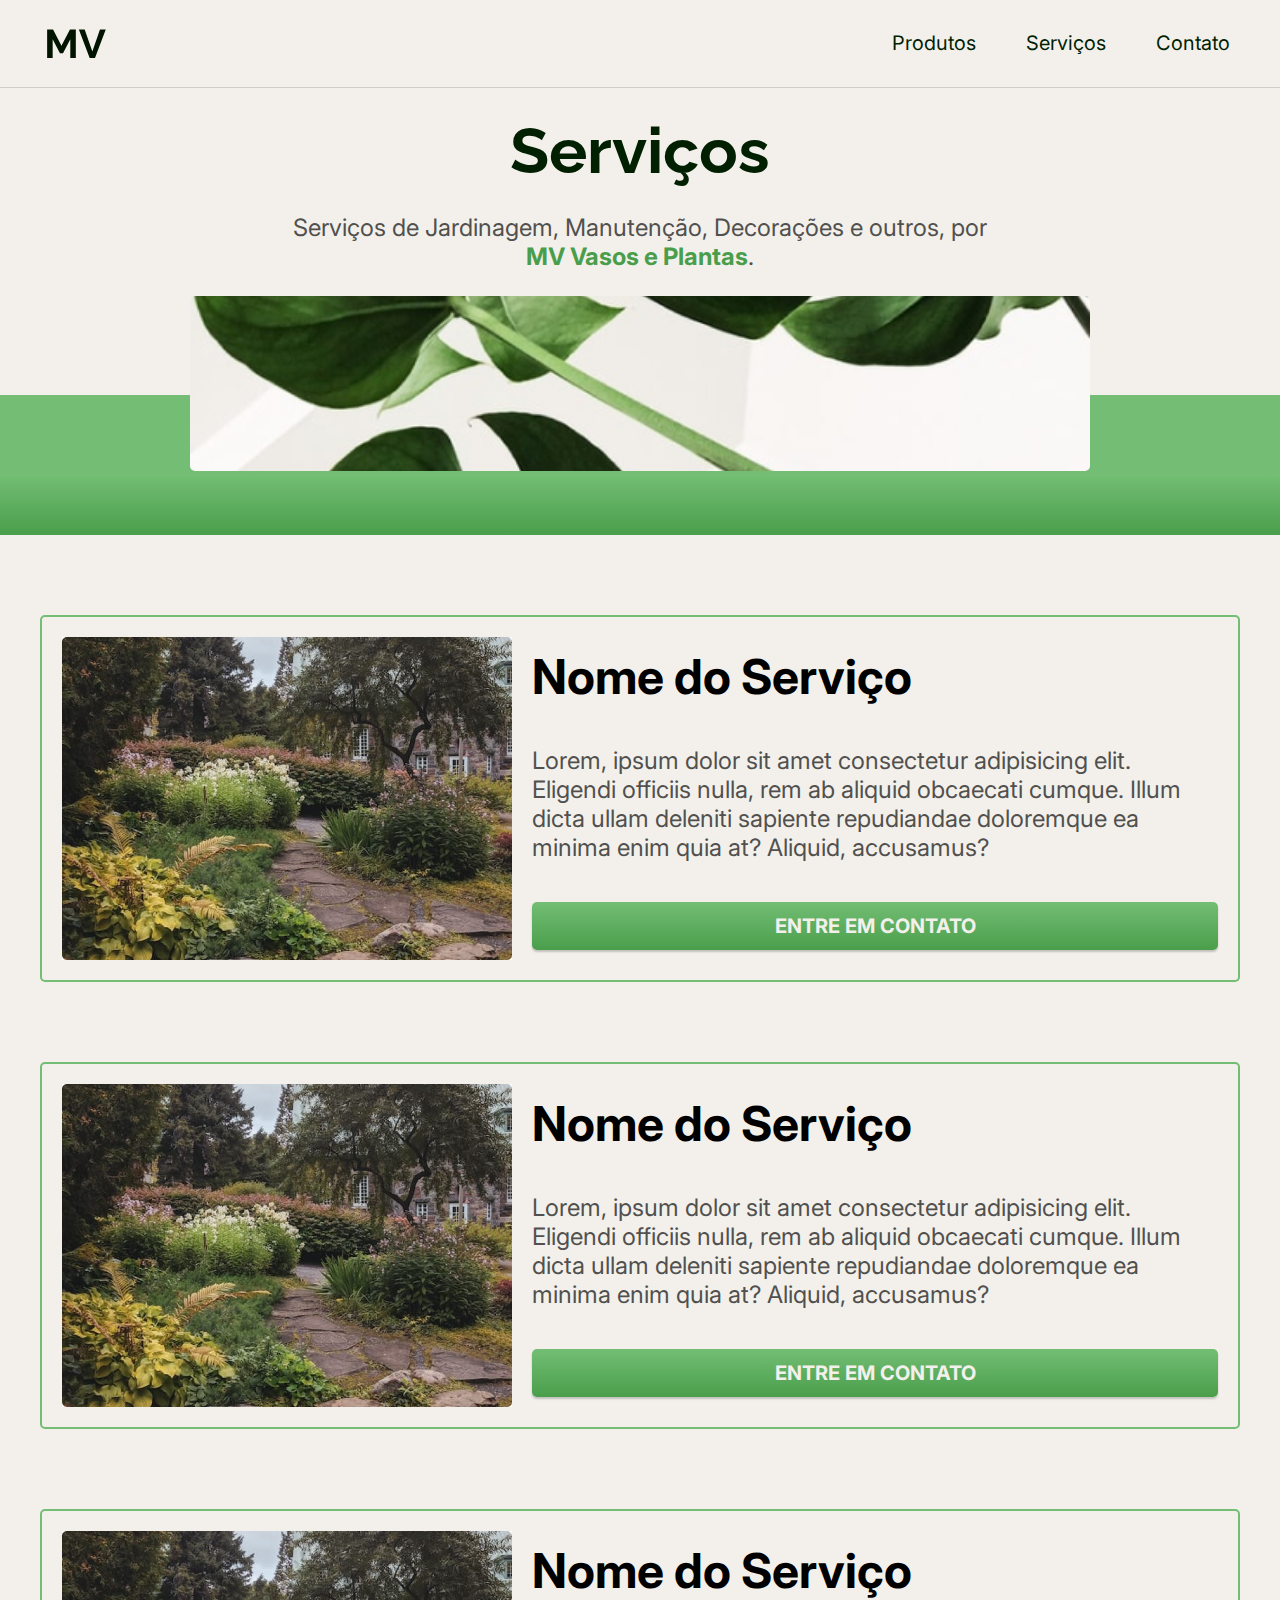
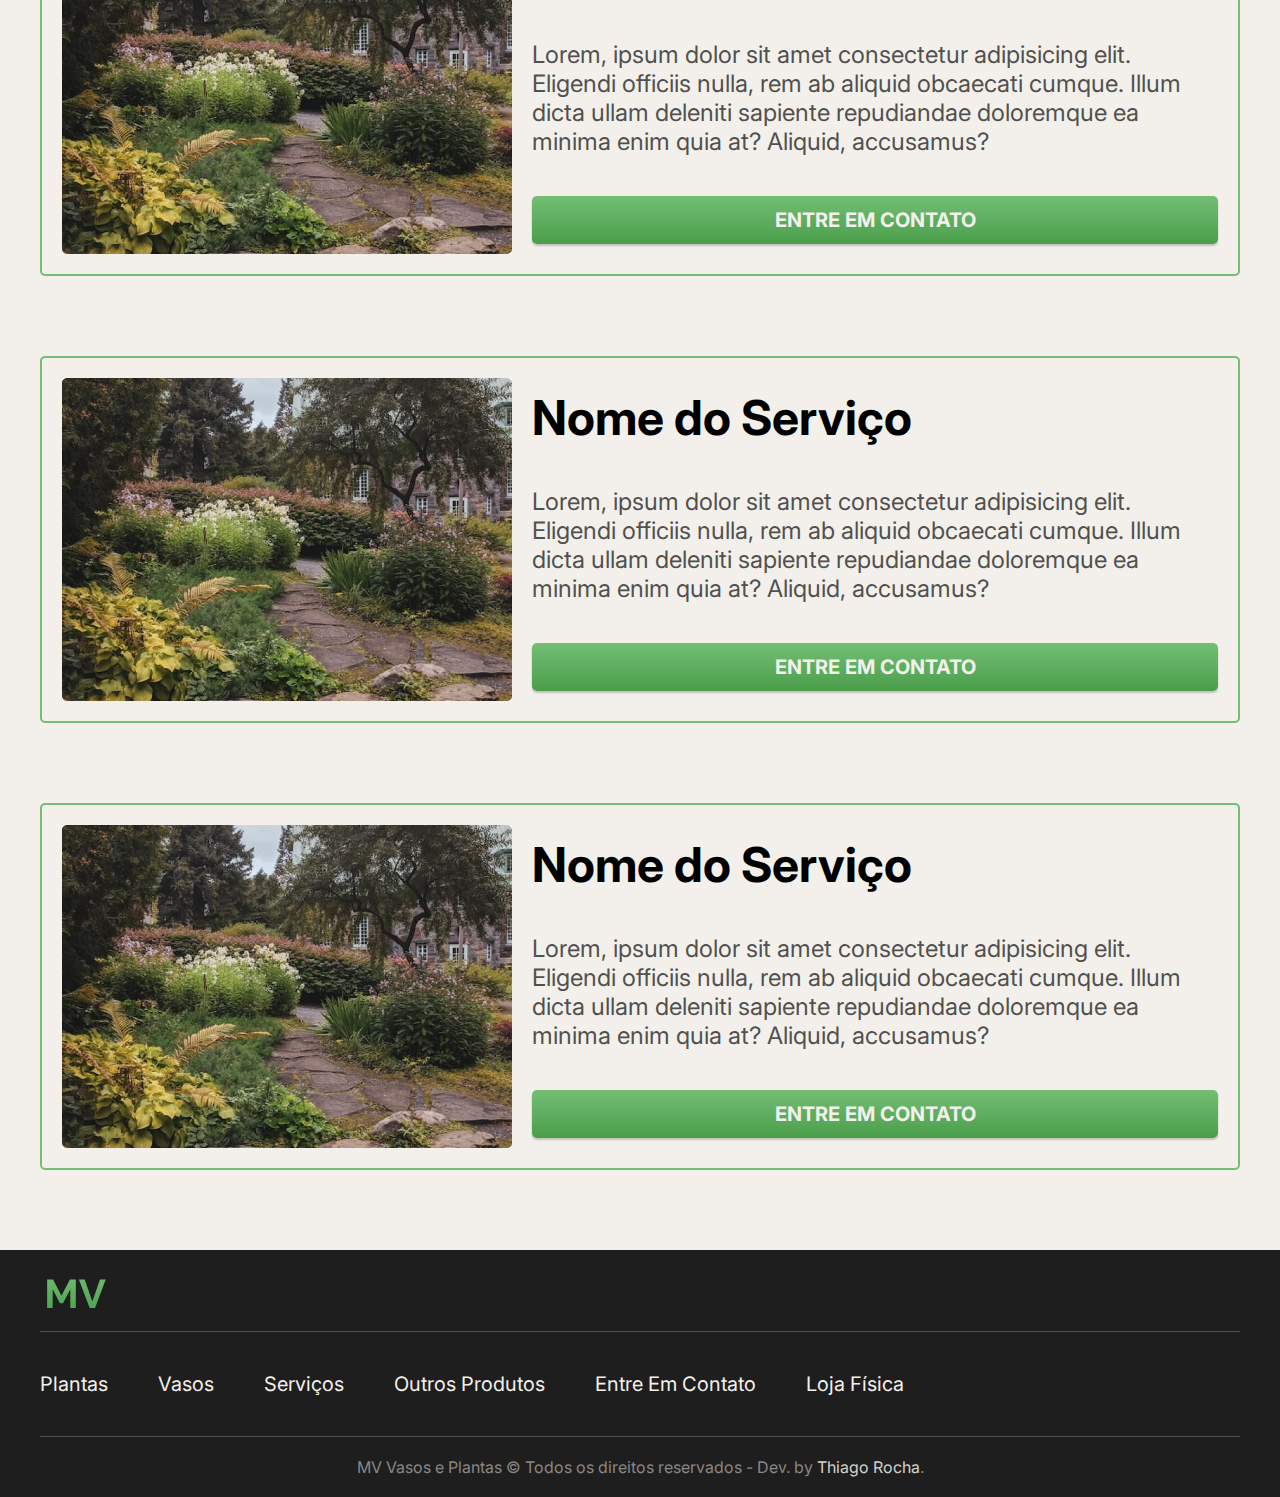
<file: servicos.html>
<!DOCTYPE html>
<html lang="pt-br">

<head>
  <meta charset="UTF-8">
  <meta http-equiv="X-UA-Compatible" content="IE=edge">
  <meta name="viewport" content="width=device-width, initial-scale=1.0">
  <title>MV Vasos e Plantas - Vasos</title>
  <link rel="stylesheet" href="./css/style.css">
  <link rel="shortcut icon" href="media/favcon-MV.svg" type="image/x-icon">
  <link rel="preconnect" href="https://fonts.googleapis.com">
  <link rel="preconnect" href="https://fonts.gstatic.com" crossorigin>
  <link href="https://fonts.googleapis.com/css2?family=Inter:wght@400;500;700&family=Raleway:wght@400;500;700&display=swap" rel="stylesheet">
</head>

<body>
  <header>
    <div class="header center">
      <picture class="image"><a href="./index.html"><img src="media/Logo-MV.svg" alt="Logo MV Vasos e Plantas"></a></picture>
      <nav id="nav">
        <button id="btn-mobile">Menu
          <span id="hamburger"></span>
        </button>
        <ul id="menu">
          <li data-dropdown>
            <a href="./index.html#produtos">Produtos</a>
            <ul class="dropdown-menu">
              <li><a href="./plantas.html">Plantas</a></li>
              <li><a href="./vasos.html">Vasos</a></li>
              <li><a href="./outros.html">Outros Produtos</a></li>
            </ul>
          </li>
          <li><a href="servicos.html">Serviços</a></li>
          <li><a href="contato.html">Contato</a></li>
        </ul>

        <ul id="menu-mobile">
          <li><a href="./plantas.html">Plantas</a></li>
          <li><a href="./vasos.html">Vasos</a></li>
          <li><a href="./outros.html">Outros Produtos</a></li>
          <li><a href="servicos.html">Serviços</a></li>
          <li><a href="contato.html">Contato</a></li>
        </ul>
      </nav>
    </div>
  </header>
  <section class="intro-bg">
    <div class="intro center">
      <h1>Serviços</h1>
      <p>Serviços de Jardinagem, Manutenção, Decorações e outros, por <br><strong>MV Vasos e Plantas</strong>.</p>
      <picture><img src="media/foto-index.jpg" alt="PLanta no fundo branco"></picture>
    </div>
  </section>
  <section class="verde-bg">
    <div class="verde center">
    </div>
  </section>
  <section class="servicos-bg">
    <div class="servicos center">
      <div class="servico justfy-2">
        <picture><img src="media/servicos/servico-0.jpg" alt="Jardim com flores e plantas"></picture>
        <h2>Nome do Serviço</h2>
        <p>Lorem, ipsum dolor sit amet consectetur adipisicing elit. Eligendi officiis nulla, rem ab aliquid obcaecati cumque. Illum dicta ullam deleniti sapiente repudiandae doloremque ea minima enim quia at? Aliquid, accusamus?</p>
        <a class="button" href="#">ENTRE EM CONTATO</a>
      </div>

      <div class="servico justfy-1">
        <picture><img src="media/servicos/servico-0.jpg" alt="Jardim com flores e plantas"></picture>
        <h2>Nome do Serviço</h2>
        <p>Lorem, ipsum dolor sit amet consectetur adipisicing elit. Eligendi officiis nulla, rem ab aliquid obcaecati cumque. Illum dicta ullam deleniti sapiente repudiandae doloremque ea minima enim quia at? Aliquid, accusamus?</p>
        <a class="button" href="#">ENTRE EM CONTATO</a>
      </div>

      <div class="servico justfy-2">
        <picture><img src="media/servicos/servico-0.jpg" alt="Jardim com flores e plantas"></picture>
        <h2>Nome do Serviço</h2>
        <p>Lorem, ipsum dolor sit amet consectetur adipisicing elit. Eligendi officiis nulla, rem ab aliquid obcaecati cumque. Illum dicta ullam deleniti sapiente repudiandae doloremque ea minima enim quia at? Aliquid, accusamus?</p>
        <a class="button" href="#">ENTRE EM CONTATO</a>
      </div>

      <div class="servico justfy-1">
        <picture><img src="media/servicos/servico-0.jpg" alt="Jardim com flores e plantas"></picture>
        <h2>Nome do Serviço</h2>
        <p>Lorem, ipsum dolor sit amet consectetur adipisicing elit. Eligendi officiis nulla, rem ab aliquid obcaecati cumque. Illum dicta ullam deleniti sapiente repudiandae doloremque ea minima enim quia at? Aliquid, accusamus?</p>
        <a class="button" href="#">ENTRE EM CONTATO</a>
      </div>

      <div class="servico justfy-2">
        <picture><img src="media/servicos/servico-0.jpg" alt="Jardim com flores e plantas"></picture>
        <h2>Nome do Serviço</h2>
        <p>Lorem, ipsum dolor sit amet consectetur adipisicing elit. Eligendi officiis nulla, rem ab aliquid obcaecati cumque. Illum dicta ullam deleniti sapiente repudiandae doloremque ea minima enim quia at? Aliquid, accusamus?</p>
        <a class="button" href="#">ENTRE EM CONTATO</a>
      </div>
    </div>
  </section>
  <footer class="footer-bg">
    <div class="footer center">
      <picture><a href="./index.html"><img src="media/Logo-clara-MV.svg" alt="Logo MV Vasos e Plantas"></a></picture>
      <div class="lista-footer">
        <ul>
          <li><a href="./plantas.html">Plantas</a></li>
          <li><a href="./vasos.html">Vasos</a></li>
          <li><a href="./servicos.html">Serviços</a></li>
          <li><a href="./outros.html">Outros Produtos</a></li>
          <li><a href="#">Entre Em Contato</a></li>
          <li><a href="#">Loja Física</a></li>
        </ul>
      </div>
      <p>MV Vasos e Plantas © Todos os direitos reservados - Dev. by <a href="https://dithan.github.io/" target="_blank">Thiago Rocha</a>.</p>
    </div>
  </footer>
  <script src="js/script.js"></script>
</body>

</html>
</file>
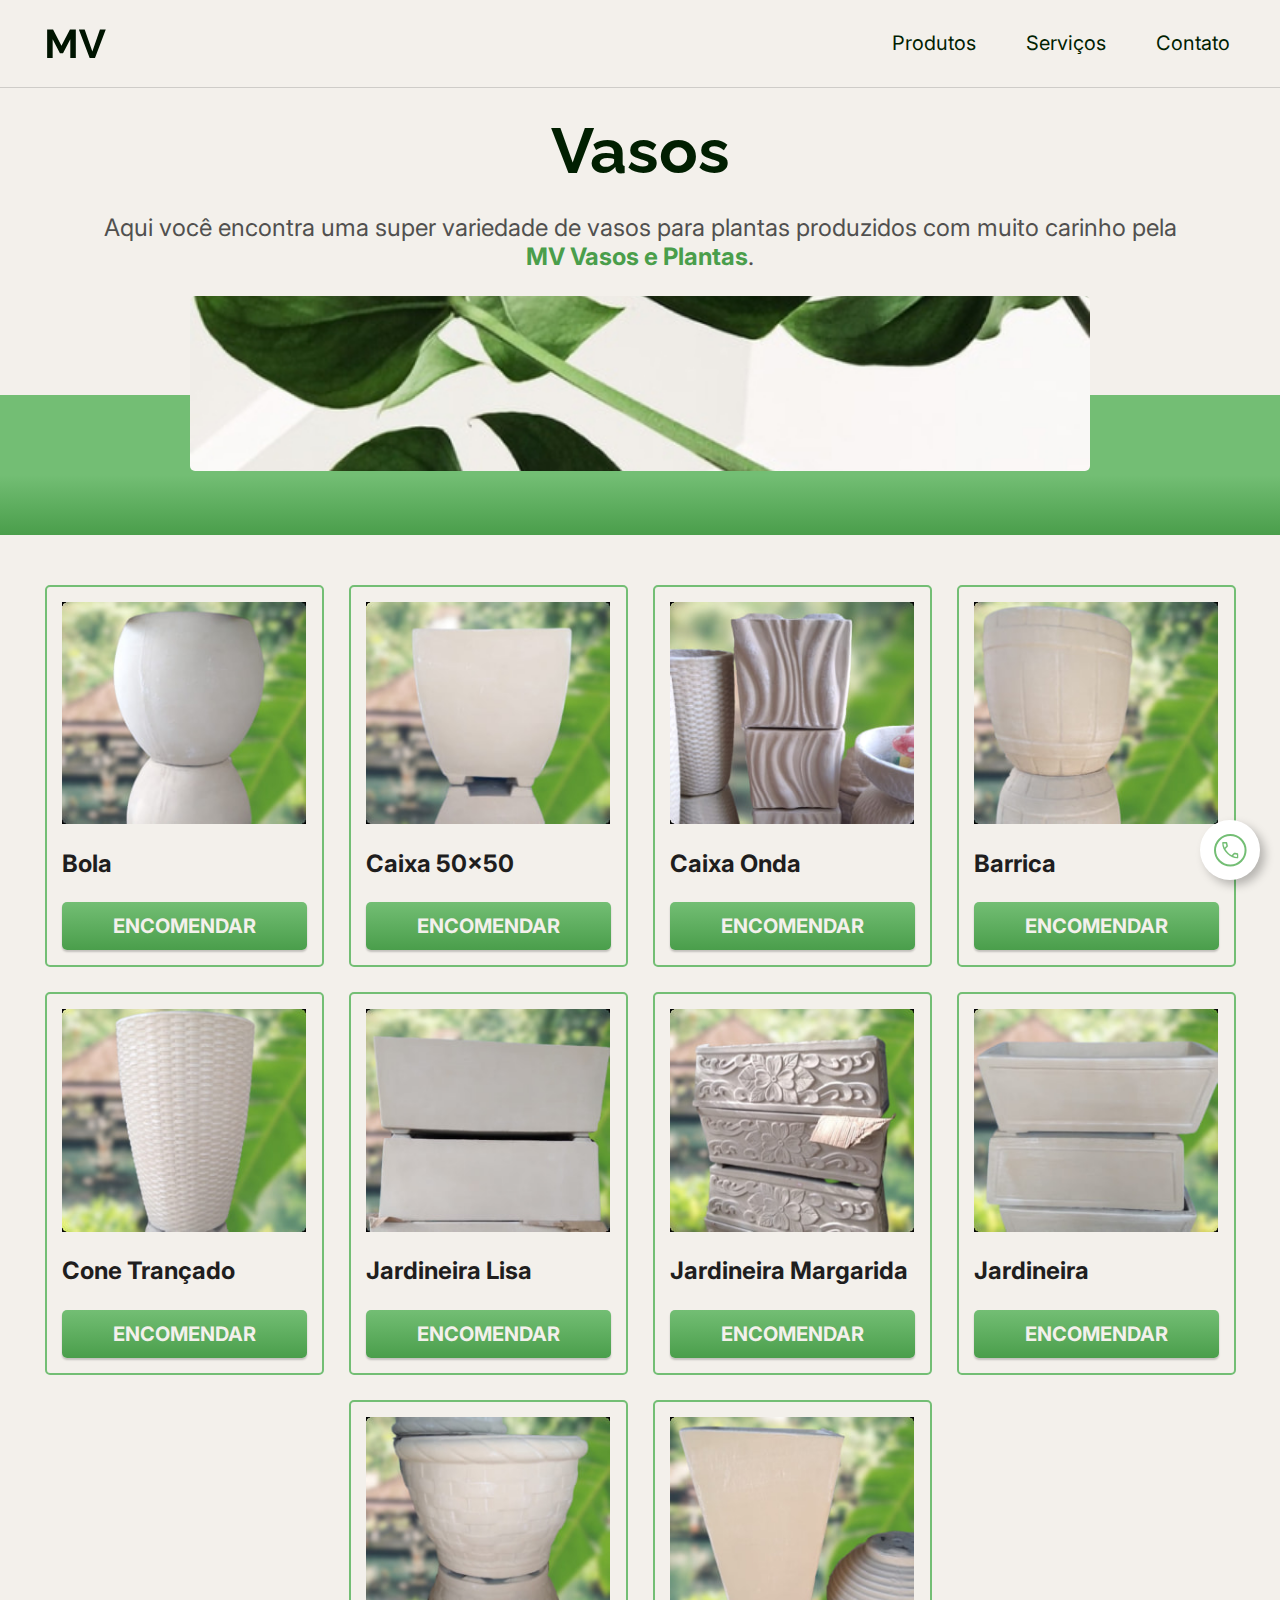
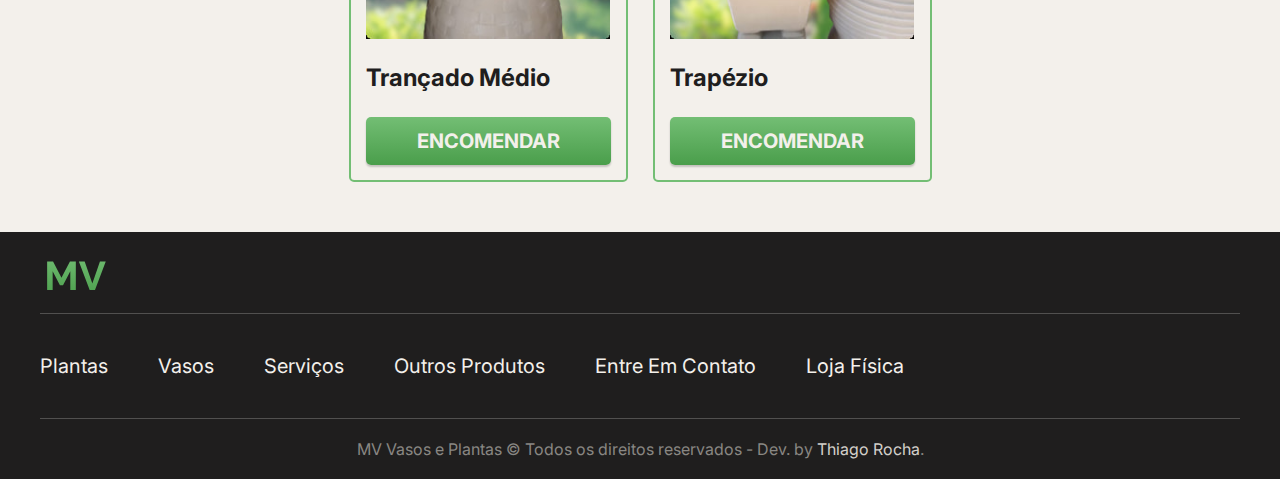
<file: vasos.html>
<!DOCTYPE html>
<html lang="pt-br">

<head>
  <meta charset="UTF-8">
  <meta http-equiv="X-UA-Compatible" content="IE=edge">
  <meta name="viewport" content="width=device-width, initial-scale=1.0">
  <title>MV Vasos e Plantas - Vasos</title>
  <link rel="stylesheet" href="./css/style.css">
  <link rel="shortcut icon" href="media/favcon-MV.svg" type="image/x-icon">
  <link rel="preconnect" href="https://fonts.googleapis.com">
  <link rel="preconnect" href="https://fonts.gstatic.com" crossorigin>
  <link href="https://fonts.googleapis.com/css2?family=Inter:wght@400;500;700&family=Raleway:wght@400;500;700&display=swap" rel="stylesheet">
</head>

<body>
  <header>
    <div class="header center">
      <picture class="image"><a href="./index.html"><img src="media/Logo-MV.svg" alt="Logo MV Vasos e Plantas"></a></picture>
      <nav id="nav">
        <button id="btn-mobile">Menu
          <span id="hamburger"></span>
        </button>
        <ul id="menu">
          <li data-dropdown>
            <a href="./index.html#produtos">Produtos</a>
            <ul class="dropdown-menu">
              <li><a href="./plantas.html">Plantas</a></li>
              <li><a href="./vasos.html">Vasos</a></li>
              <li><a href="./outros.html">Outros Produtos</a></li>
            </ul>
          </li>
          <li><a href="servicos.html">Serviços</a></li>
          <li><a href="contato.html">Contato</a></li>
        </ul>

        <ul id="menu-mobile">
          <li><a href="./plantas.html">Plantas</a></li>
          <li><a href="./vasos.html">Vasos</a></li>
          <li><a href="./outros.html">Outros Produtos</a></li>
          <li><a href="servicos.html">Serviços</a></li>
          <li><a href="contato.html">Contato</a></li>
        </ul>
      </nav>
    </div>
  </header>
  <section class="intro-bg">
    <div class="intro center">
      <h1>Vasos</h1>
      <p>Aqui você encontra uma super variedade de vasos para plantas produzidos com muito carinho pela <br><strong>MV Vasos e Plantas</strong>.</p>
      <picture><img src="media/foto-index.jpg" alt="PLanta no fundo branco"></picture>
    </div>
  </section>
  <section class="verde-bg">
    <div class="verde center">
    </div>
  </section>
  <section class="produtos-bg">
    <div class="produtos center">
      <div class="produto">
        <picture><img src="media/vasos-produtos/bola.jpg" alt="Vaso Bola"></picture>
        <h3>Bola</h3>
        <a class="button produto-button" href="https://wa.me/5521999459509?text=Olá,%20gostaria%20de%20encomendar%20o%20vaso%20Bola">ENCOMENDAR</a>
      </div>

      <div class="produto">
        <picture><img src="media/vasos-produtos/caixa 50x50.jpg" alt="Vaso Caixa 50x50"></picture>
        <h3>Caixa 50x50</h3>
        <a class="button produto-button" href="https://wa.me/5521999459509?text=Olá,%20gostaria%20de%20encomendar%20o%20vaso%20Caixa%2050x50">ENCOMENDAR</a>
      </div>

      <div class="produto">
        <picture><img src="media/vasos-produtos/caixa-onda.jpg" alt="Vaso Caixa Onda"></picture>
        <h3>Caixa Onda</h3>
        <a class="button produto-button" href="https://wa.me/5521999459509?text=Olá,%20gostaria%20de%20encomendar%20o%20vaso%20Caixa%20Onda">ENCOMENDAR</a>
      </div>

      <div class="produto">
        <picture><img src="media/vasos-produtos/caixote.jpg" alt="Vaso Barrica"></picture>
        <h3>Barrica</h3>
        <a class="button produto-button" href="https://wa.me/5521999459509?text=Olá,%20gostaria%20de%20encomendar%20o%20vaso%20Barrica">ENCOMENDAR</a>
      </div>

      <div class="produto">
        <picture><img src="media/vasos-produtos/cone-trancado.jpg" alt="Vaso Cone Trançado"></picture>
        <h3>Cone Trançado</h3>
        <a class="button produto-button" href="https://wa.me/5521999459509?text=Olá,%20gostaria%20de%20encomendar%20o%20vaso%20Cone%20Trançado">ENCOMENDAR</a>
      </div>

      <div class="produto">
        <picture><img src="media/vasos-produtos/jardineira-lisa.jpg" alt="Vaso Jardineira Lisa"></picture>
        <h3>Jardineira Lisa</h3>
        <a class="button produto-button" href="https://wa.me/5521999459509?text=Olá,%20gostaria%20de%20encomendar%20o%20vaso%20Jardineira%20Lisa">ENCOMENDAR</a>
      </div>

      <div class="produto">
        <picture><img src="media/vasos-produtos/jardineira-margarida.jpg" alt="Vaso Jardineira Margarida"></picture>
        <h3>Jardineira Margarida</h3>
        <a class="button produto-button" href="https://wa.me/5521999459509?text=Olá,%20gostaria%20de%20encomendar%20o%20vaso%20Jardineira%20Margarida">ENCOMENDAR</a>
      </div>

      <div class="produto">
        <picture><img src="media/vasos-produtos/jardineira.jpg" alt="Vaso Jardineira"></picture>
        <h3>Jardineira</h3>
        <a class="button produto-button" href="https://wa.me/5521999459509?text=Olá,%20gostaria%20de%20encomendar%20o%20vaso%20Jardineira">ENCOMENDAR</a>
      </div>

      <div class="produto">
        <picture><img src="media/vasos-produtos/trancado-medio.jpg" alt="Vaso Trabçado Médio"></picture>
        <h3>Trançado Médio</h3>
        <a class="button produto-button" href="https://wa.me/5521999459509?text=Olá,%20gostaria%20de%20encomendar%20o%20vaso%20Trançado%20Médio">ENCOMENDAR</a>
      </div>

      <div class="produto">
        <picture><img src="media/vasos-produtos/trapezio.jpg" alt="Trapézio"></picture>
        <h3>Trapézio</h3>
        <a class="button produto-button" href="https://wa.me/5521999459509?text=Olá,%20gostaria%20de%20encomendar%20o%20vaso%20Trapézio">ENCOMENDAR</a>
      </div>

      <!-- <div class="produto">
        <picture><img src="media/vasos-produtos/" alt="Vaso 1"></picture>
        <h3>Vaso Nome</h3>
        <a class="button produto-button" href="#">ENCOMENDAR</a>
      </div> -->
    </div>
  </section>
  <section class="botao-whatsapp">
    <div class="whats">
      <a href="https://api.whatsapp.com/send/?phone=5521999459509&text&type=phone_number&app_absent=0"><picture><img src="media/SVG/Whats.svg" alt="Whatsapp"></picture></a>
    </div>
  </section>
  <footer class="footer-bg">
    <div class="footer center">
      <picture><a href="./index.html"><img src="media/Logo-clara-MV.svg" alt="Logo MV Vasos e Plantas"></a></picture>
      <div class="lista-footer">
        <ul>
          <li><a href="./plantas.html">Plantas</a></li>
          <li><a href="./vasos.html">Vasos</a></li>
          <li><a href="./servicos.html">Serviços</a></li>
          <li><a href="./outros.html">Outros Produtos</a></li>
          <li><a href="./contato.html">Entre Em Contato</a></li>
          <li><a href="https://goo.gl/maps/WBYjyccFQ9yGr5Ek7">Loja Física</a></li>
        </ul>
      </div>
      <p>MV Vasos e Plantas © Todos os direitos reservados - Dev. by <a href="https://dithan.github.io/" target="_blank">Thiago Rocha</a>.</p>
    </div>
  </footer>
  <script src="js/script.js"></script>
</body>

</html>
</file>
<file: css/style.css>
@import "./global.css";
@import "./header.css";
@import "./utilidades.css";
@import "./footer.css";
@import "./dropdown-menu.css";
@import "./intro.css";
@import "./verde.css";
@import "./produto.css";
@import "./botao-whats.css";
@import "./animacao.css";

/* -----INDEX----- */
@import "./index/apresentacao.css";
@import "./index/conheca.css";
@import "./index/produtos.css";
@import "./index/promocao.css";

/*-----PLANTAS-----*/
@import "./plantas/plantas-categorias.css";
@import "./plantas/plantas-produtos.css";

/*-----SERVIÇOS-----*/
@import "./servicos/servicos.css";

/*-----CONTATO-----*/
@import "./contato/contato.css";
</file>
